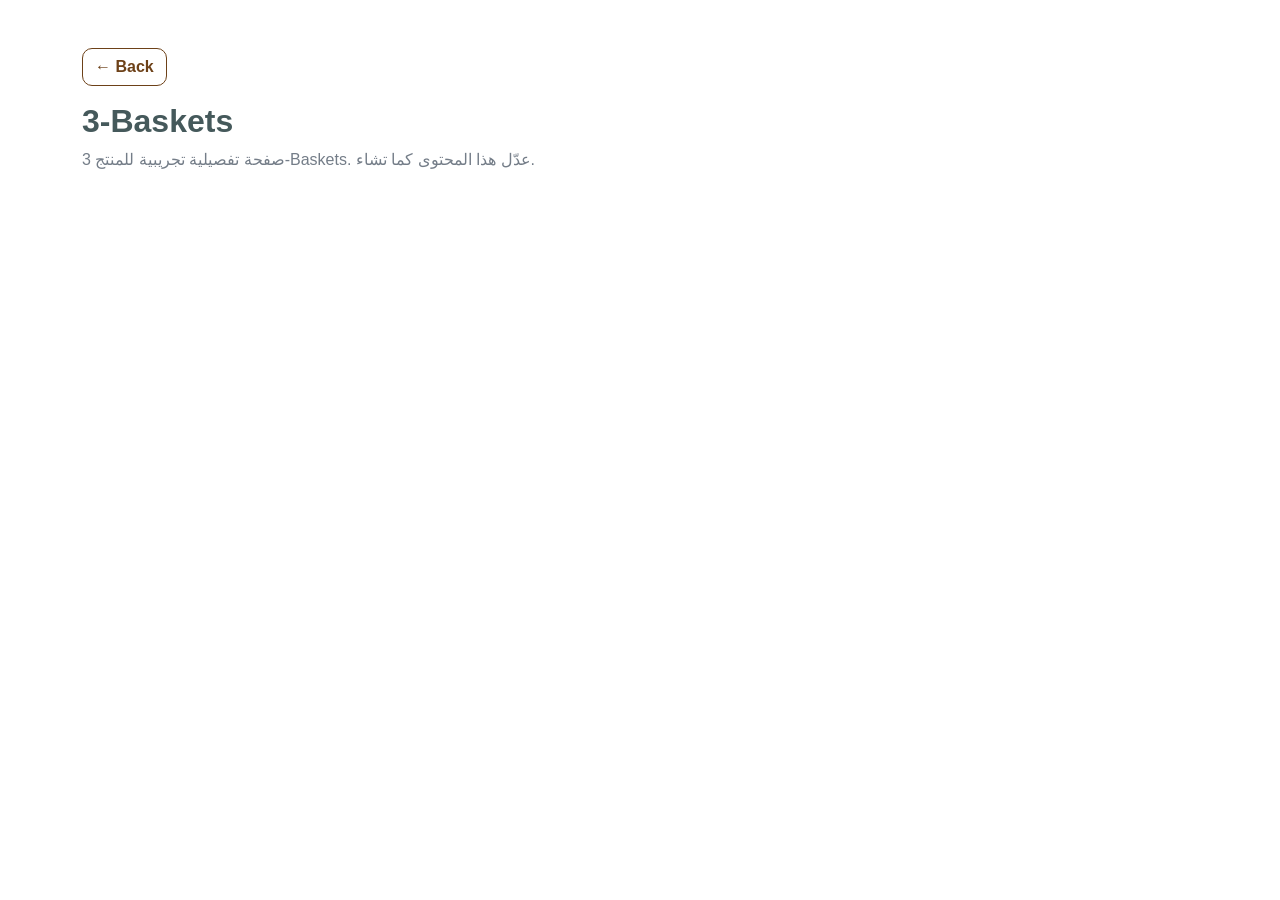
<file: 3-baskets.html>
<!DOCTYPE html>
<html lang="en">
<head>
  <meta charset="UTF-8">
  <title>3-Baskets - Details</title>
  <link href="css/bootstrap.min.css" rel="stylesheet">
  <link href="css/style.css" rel="stylesheet">
</head>
<body>
  <div class="container py-5">
    <a href="index.html" class="btn btn-outline-secondary mb-3">← Back</a>
    <h2>3-Baskets</h2>
    <p>صفحة تفصيلية تجريبية للمنتج 3-Baskets. عدّل هذا المحتوى كما تشاء.</p>
  </div>
</body>
</html>
</file>
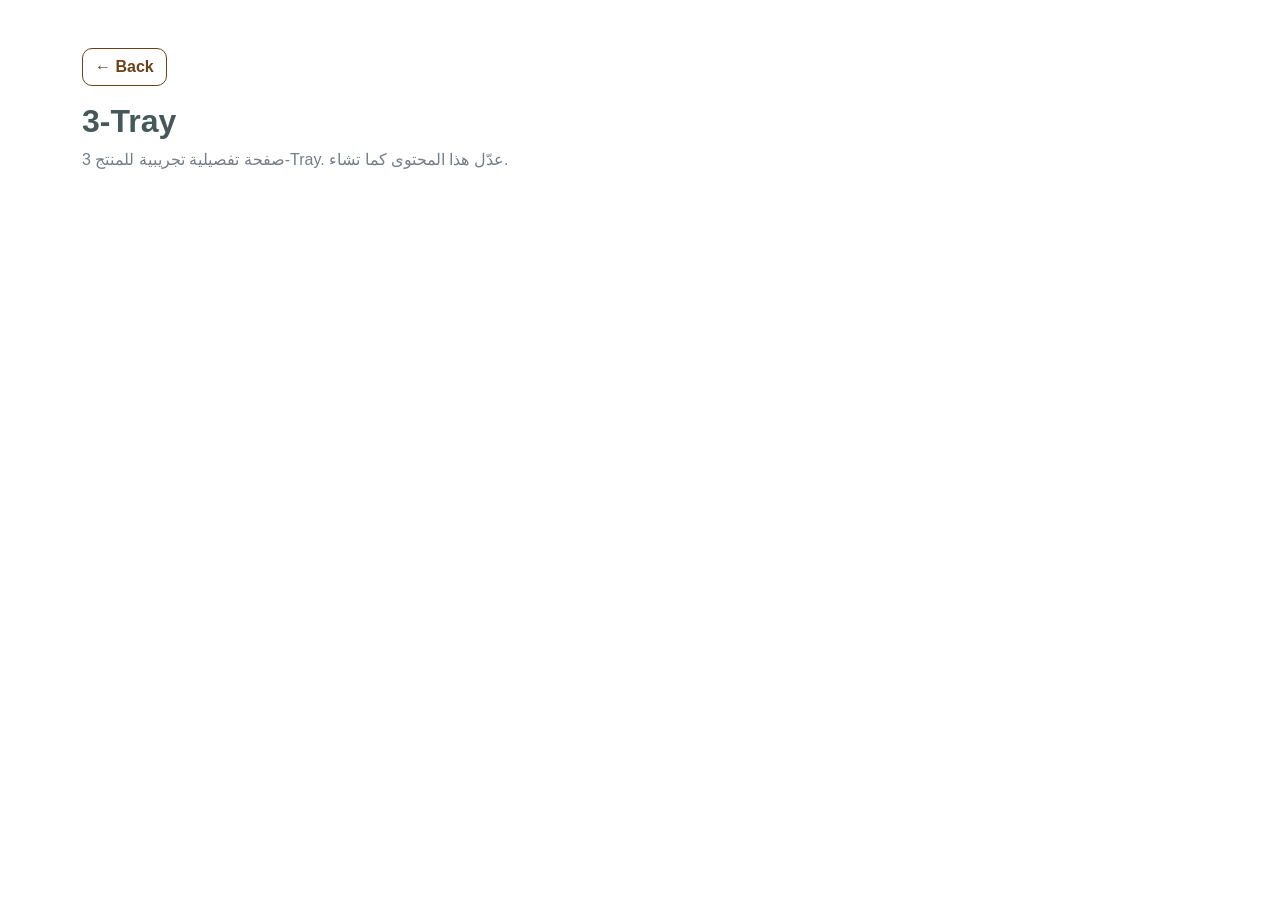
<file: 3-tray.html>
<!DOCTYPE html>
<html lang="en">
<head>
  <meta charset="UTF-8">
  <title>3-Tray - Details</title>
  <link href="css/bootstrap.min.css" rel="stylesheet">
  <link href="css/style.css" rel="stylesheet">
</head>
<body>
  <div class="container py-5">
    <a href="index.html" class="btn btn-outline-secondary mb-3">← Back</a>
    <h2>3-Tray</h2>
    <p>صفحة تفصيلية تجريبية للمنتج 3-Tray. عدّل هذا المحتوى كما تشاء.</p>
  </div>
</body>
</html>
</file>
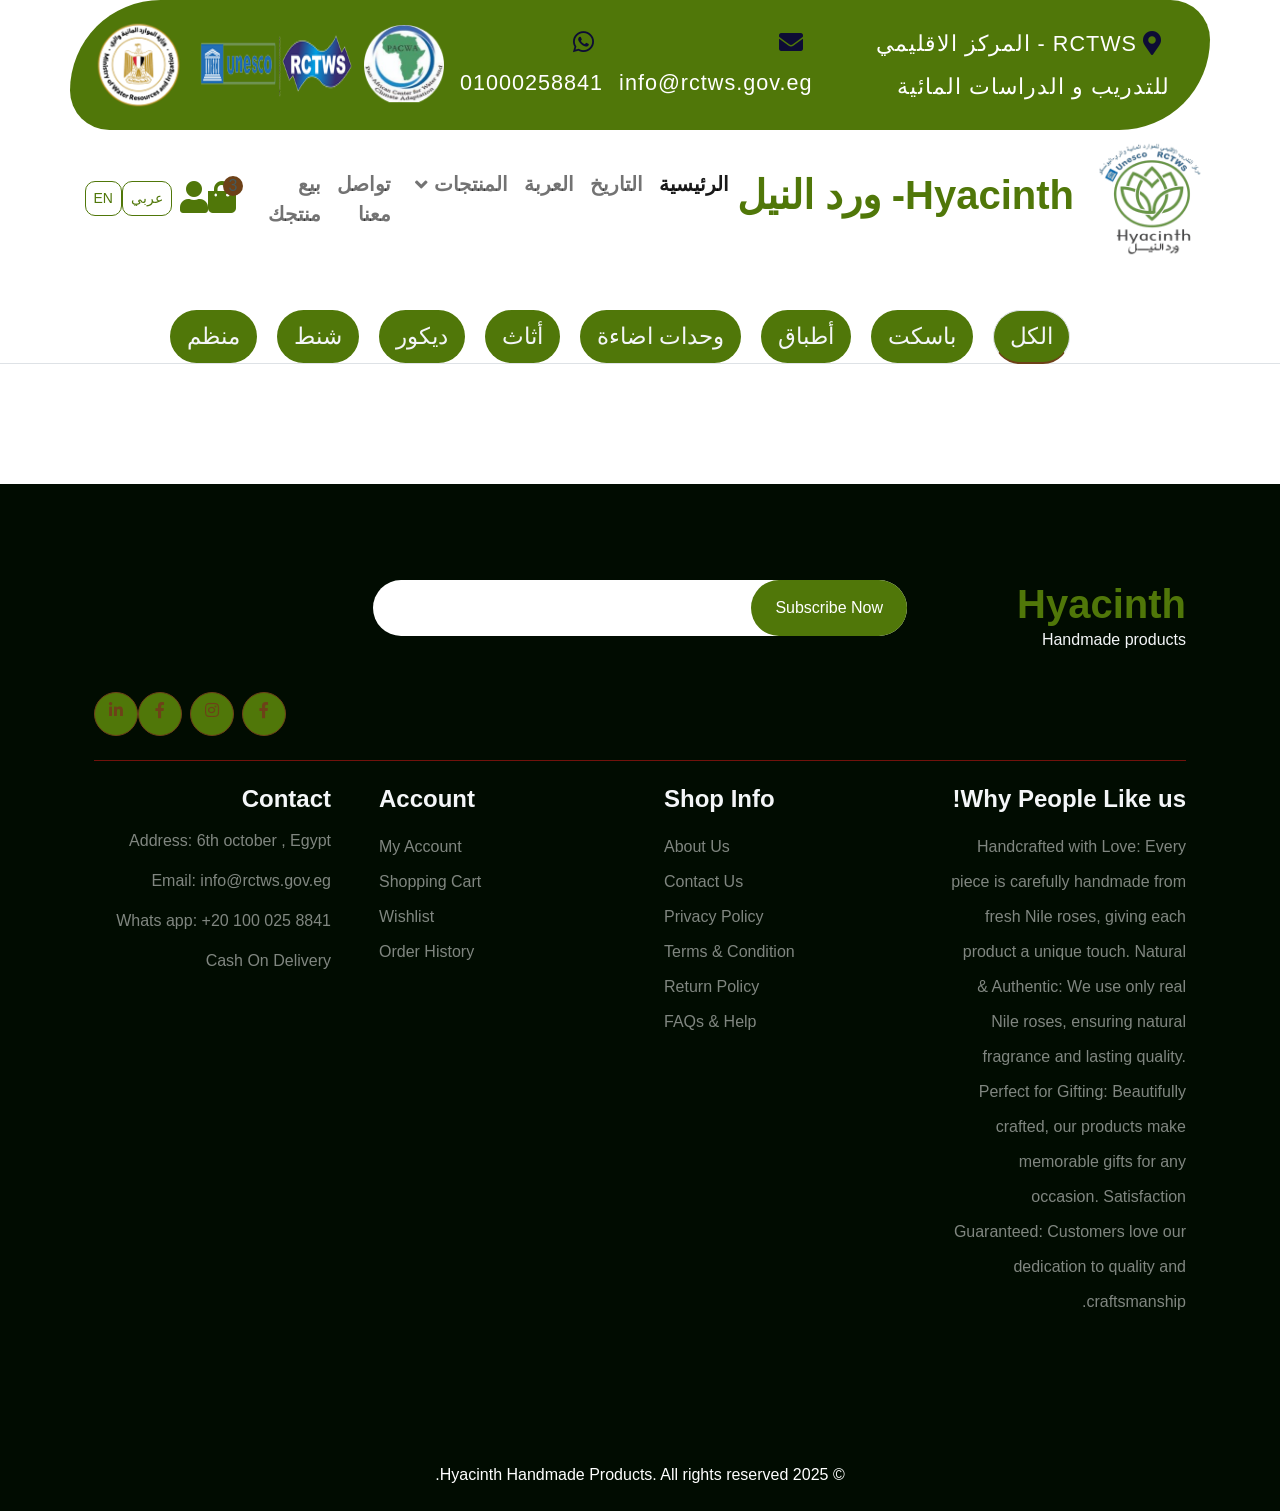
<file: all-products.html>
<!DOCTYPE html>
<html lang="en" dir="ltr">
<head>
<meta charset="UTF-8">
<title>All Products - Hyacinth</title>
<link href="https://cdn.jsdelivr.net/npm/bootstrap@5.3.0/dist/css/bootstrap.min.css" rel="stylesheet">
<link rel="icon" type="image/png" href="img/hya.jpeg">


<style>
  .product-card {
      border: 3px solid #83b17c;
      border-radius:20px;
      overflow: hidden;
      transition: transform 0.3s ease, box-shadow 0.3s ease;
      cursor: pointer;
    }
   .product-card:hover {
      transform: translateY(-5px);
      box-shadow: 0 10px 20px rgba(0,0,0,0.15);
    }
 .product-card img {
  width: 70%;       /* حجم الصورة */
  height: 150px;
  object-fit: cover;
  display: block;   /* مهم عشان margin:auto يشتغل */
  margin: 0 auto;   /* يصطف في النص */
}

.product-card-body { padding:10px; }
.product-title { font-weight:600; margin-bottom:10px; }
.product-price { color:#105703; font-size:1.2rem; font-weight:500; }
</style>

 <!-- Icon Font Stylesheet -->
        <link rel="stylesheet" href="https://use.fontawesome.com/releases/v5.15.4/css/all.css"/>
        <link href="https://cdn.jsdelivr.net/npm/bootstrap-icons@1.4.1/font/bootstrap-icons.css" rel="stylesheet">
        <link href="css/style.css" rel="stylesheet">
       <!-- Libraries Stylesheet -->
        <link href="lib/lightbox/css/lightbox.min.css" rel="stylesheet">
        <link href="lib/owlcarousel/assets/owl.carousel.min.css" rel="stylesheet">


        <!-- Customized Bootstrap Stylesheet -->
        <link href="css/bootstrap.min.css" rel="stylesheet">



</head>
<body>

  <!-- Top Navbar start -->
        <div class="container-fluid fixed-top">
            <div class="container topbar bg-primary d-none d-lg-block">
                <div class="d-flex justify-content-between">
                    <div class="top-info ps-2">
                        <small class="me-3"><i class="fas fa-map-marker-alt me-2 text-icon fa-lg"></i> 
                            <a href="https://www.facebook.com/rctws.org" target="_blank" class="text-white fs">RCTWS - المركز الاقليمي للتدريب و الدراسات المائية</a>
                        </small>
                        <small class="me-3"><i class="fas fa-envelope me-2   fa-lg text-icon"></i>
                            <a href="#" class="text-white fs">info@rctws.gov.eg</a>
                        </small>
                        <small class="me-3"><i class="fab fa-whatsapp me-2 text-icon fa-lg"></i>
                            <a href="#" class="text-white fs">01000258841</a>
                        </small>
                    </div>
                    <div class="top-link pe-2">
                       <img src="./img/paacwa-removebg-preview.png" width="80px">
                        <img src="./img/rc.png" width="180px" height="130px">

                       <img src="./img/logo4.png" width="90px">
 
                        
                    </div>
                </div>
            </div>
            <div class="container px-0">
                <nav class="navbar navbar-light bg-white navbar-expand-xl">


<a href="https://www.facebook.com/rctws.org" target="_blank">
  <img src="./img/hyac.png" style="height: 120px; width: 120px; cursor: pointer;">
</a>



                    <a href="https://www.facebook.com/rctws.org" target="_blank" class="navbar-brand"><h1 class="text-primary display-6">Hyacinth- ورد النيل</h1></a>
                    <button class="navbar-toggler py-2 px-3" type="button" data-bs-toggle="collapse" data-bs-target="#navbarCollapse">
                        <span class="fa fa-bars text-primary"></span>
                    </button>
                    <div class="collapse navbar-collapse bg-white" id="navbarCollapse">
                        <div class="navbar-nav mx-auto">
                            <a href="index.html" class="nav-item nav-link active fw-bold" data-ar="الرئيسية" data-en="Home">Home     </a>
                            <a href="history.html" class="nav-item nav-link  fw-bold" data-ar="التاريخ" data-en="History"> History</a>
                            <a href="cart.html" class="nav-item nav-link fw-bold" data-ar="العربة" data-en="Cart"></a>
                            <div class="nav-item dropdown">
                                <a href="#" class="nav-link dropdown-toggle fw-bold" data-bs-toggle="dropdown" data-ar="المنتجات "data-en="Products"></a>
                                <div class="dropdown-menu m-0 bg-secondary rounded-0">
                                    <a href="all-products.html" class="dropdown-item  fw-bold" data-ar="كل المنتجات" data-en="All products"> - </a>
                                    <a href="https://forms.gle/xGgBKrQKAGeYq6rEA" class="dropdown-item fw-bold" data-ar="بيع منتجك" data-en="Sell at Hyacinth"> </a></div>
                                </div> 
                                     <a href="contact.html" class="nav-item nav-link fw-bold" data-ar="تواصل معنا" data-en="Contact" ></a>
                                    <a href="https://forms.gle/xGgBKrQKAGeYq6rEA" class="nav-item nav-link fw-bold" data-ar=" بيع منتجك" data-en="Sell at Hyacinth"></a>

                            </div> 

      <div class="d-flex m-3 me-0">

                          <a href="cart.html" class="position-relative me-4 my-auto">
                                <i class="fa fa-shopping-bag fa-2x"></i>
                                <span class="position-absolute bg-secondary rounded-circle d-flex align-items-center justify-content-center text-dark px-1" style="top: -5px; left: 15px; height: 20px; min-width: 20px;">3</span>
                            </a>
                            <a href="https://forms.gle/xGgBKrQKAGeYq6rEA" class="my-auto">
                                <i class="fas fa-user fa-2x"></i>
                            </a>

                            
        <button onclick="setLanguage('ar')" class="btn btn-sm btn-outline-primary me-2">عربي</button>
<button onclick="setLanguage('en')" class="btn btn-sm btn-outline-primary">EN</button>  
                        </div>





                        </div>
                        
                  
                    </div>
                </nav>
            </div>
        </div>
        <!-- top Navbar End -->
<div style="height:220px;"></div> <!-- Spacer -->


<div style="height:90px;"></div>
<ul class="nav nav-tabs mb-4 justify-content-center" id="productTabs">
  <li class="nav-item"><button class="nav-link active bg-primary text-light" data-category="All">الكل</button></li>
  <li class="nav-item"><button class="nav-link bg-primary text-light" data-category="باسكت">باسكت</button></li>
  <li class="nav-item"><button class="nav-link bg-primary text-light" data-category="أطباق"> أطباق</button></li>
    <li class="nav-item"><button class="nav-link bg-primary text-light" data-category="وحدات اضاءة">وحدات اضاءة</button></li>
  <li class="nav-item"><button class="nav-link bg-primary text-light" data-category="أثاث"> أثاث </button></li>
  <li class="nav-item"><button class="nav-link bg-primary text-light" data-category="ديكور"> ديكور </button></li>
  <li class="nav-item"><button class="nav-link bg-primary text-light" data-category="شنط"> شنط </button></li>
  <li class="nav-item"><button class="nav-link bg-primary text-light" data-category="منظم"> منظم </button></li>
</ul>

<div class="container py-4">
  <div class="row" id="productsGrid"></div>
</div>


  <!-- Footer Start -->
        <div class="container-fluid bg-dark text-white-50 footer pt-5 mt-5">
            <div class="container py-5">
                <div class="pb-4 mb-4" style="border-bottom: 1px solid rgba(226, 24, 24, 0.5) ;">
                    <div class="row g-4">
                        <div class="col-lg-3">
                            <a href="#">
                                <h1 class="text-primary mb-0">Hyacinth</h1>
                                <p class="text-light mb-0">Handmade products</p>
                            </a>
                        </div>
                        <div class="col-lg-6">
                            <div class="position-relative mx-auto">
                                <input class="form-control border-0 w-100 py-3 px-4 rounded-pill" type="number" placeholder="Your Email">
                                <button type="submit" class="btn btn-primary border-0 border-secondary py-3 px-4 position-absolute rounded-pill text-white" style="top: 0; right: 0;">Subscribe Now</button>
                            </div>
                        </div>
                       <div class="d-flex justify-content-end pt-3">
                                 <a class="btn bg-primary btn-outline-secondary me-2 btn-md-square rounded-circle" href="https://www.facebook.com/profile.php?id=61572803608037"><i class="fab fa-facebook-f"></i></a>

                                <a class="btn bg-primary btn-outline-secondary me-2 btn-md-square rounded-circle" href="https://www.instagram.com/regional_trainingcenter?fbclid=IwY2xjawO_u8lleHRuA2FlbQIxMABicmlkETFCOFN6UWk1bWhQUmtodGVxc3J0YwZhcHBfaWQQMjIyMDM5MTc4ODIwMDg5MgABHubh2DN4yfxguJNljyhncz_wlaywmuAhNGKgFguYbPrltJeh7nC6CsIz_d_c_aem_ebj-E-huuBiDg3Vx98Fncg"><i class="fab fa-instagram"></i></a>
                                <a class="btn bg-primary btn-outline-secondary me-2 btn-md-square rounded-circle" href="https://www.facebook.com/profile.php?id=61572803608037"><i class="fab fa-facebook-f"></i></a>
                                <a class="btn bg-primary btn-outline-secondary btn-md-square rounded-circle" href="https://www.linkedin.com/company/106044133/admin/dashboard/"><i class="fab fa-linkedin-in"></i></a>
                            </div>
                    </div>
                </div>
                <div class="row g-5">
                    <div class="col-lg-3 col-md-6">
                        <div class="footer-item">
                            <h4 class="text-light mb-3">Why People Like us!</h4>
                            <p class="mb-4">Handcrafted with Love: Every piece is carefully handmade from fresh Nile roses, giving each product a unique touch.
Natural & Authentic: We use only real Nile roses, ensuring natural fragrance and lasting quality.
Perfect for Gifting: Beautifully crafted, our products make memorable gifts for any occasion.
Satisfaction Guaranteed: Customers love our dedication to quality and craftsmanship.</p>
                        </div>
                    </div>
                    <div class="col-lg-3 col-md-6">
                        <div class="d-flex flex-column text-start footer-item">
                            <h4 class="text-light mb-3">Shop Info</h4>
                            <a class="btn-link" href="">About Us</a>
                            <a class="btn-link" href="contact.html">Contact Us</a>
                            <a class="btn-link" href="">Privacy Policy</a>
                            <a class="btn-link" href="">Terms & Condition</a>
                            <a class="btn-link" href="">Return Policy</a>
                            <a class="btn-link" href="">FAQs & Help</a>
                        </div>
                    </div>
                    <div class="col-lg-3 col-md-6">
                        <div class="d-flex flex-column text-start footer-item">
                            <h4 class="text-light mb-3">Account</h4>
                            <a class="btn-link" href="cart.html">My Account</a>
                            <a class="btn-link" href="cart.html">Shopping Cart</a>
                            <a class="btn-link" href="cart.html">Wishlist</a>
                            <a class="btn-link" href="cart.html">Order History</a>
                        </div>
                    </div>
                    <div class="col-lg-3 col-md-6">
                        <div class="footer-item">
                            <h4 class="text-light mb-3">Contact</h4>
                            <p>Address: 6th october , Egypt</p>
                            <p>Email: info@rctws.gov.eg</p>
                            <p>Whats app: +20 100 025 8841</p>
                            <p>Cash On Delivery</p>
                        </div>
                    </div>
                </div>
            </div>
            <div class="container-fluid bg-dark text-white mt-5 py-4 text-center">
  &copy; 2025 Hyacinth Handmade Products. All rights reserved.
</div>
        </div>
        <!-- Footer End -->

<script src="https://cdn.jsdelivr.net/npm/bootstrap@5.3.0/dist/js/bootstrap.bundle.min.js"></script>

<script>
const sheetURL = "https://docs.google.com/spreadsheets/d/e/2PACX-1vTLA-G9iiewsgnvTuuF7yuyj5DJ9Z6ovVxu6i2h3Se5U-w75zgrZIiinLpT5FRUPk80SSUBqM7drwAR/pub?output=tsv";

let allProducts = [];

async function loadProducts() {
  const res = await fetch(sheetURL);
  const text = await res.text();
  const rows = text.trim().split("\n");
  const headers = rows[0].split("\t");

  allProducts = rows.slice(1).map(row => {
    const cols = row.split("\t");
    let p = {};
    headers.forEach((h, i) => p[h] = cols[i] || "");
    p.spec = p.specification;

    return p;
  }).filter(p => p.name && p.image);

  displayProducts("All");
}

function displayProducts(category) {
  const grid = document.getElementById("productsGrid");
  grid.innerHTML = "";

  allProducts.forEach(product => {
    if (category !== "All" && product.category !== category) return;

    const col = document.createElement("div");
    col.className = "col-md-4 mb-4";

    col.innerHTML = `
      <div class="product-card"
        onclick="openProduct(
          '${encodeURIComponent(product.image)}',
          '${encodeURIComponent(product.name)}',
          '${encodeURIComponent(product.code)}',
          '${encodeURIComponent(product.price)}',
          '${encodeURIComponent(product.spec)}'
        )">

        <img src="${product.image}" alt="${product.name}">
        <div class="product-card-body">
          <div class="product-title">${product.name}</div>
          <div class="product-price">${product.price} EGP</div>
        </div>
      </div>
    `;

    grid.appendChild(col);
  });
}

function openProduct(img, name, code, price, spec) {
  window.location.href =
    `products.html?img=${img}&name=${name}&code=${code}&price=${price}&spec=${spec}`;
}

// Tabs
document.querySelectorAll("#productTabs button").forEach(btn => {
  btn.addEventListener("click", () => {
    document.querySelectorAll("#productTabs button").forEach(b => b.classList.remove("active"));
    btn.classList.add("active");
    displayProducts(btn.dataset.category);
  });
});

loadProducts();
</script>

<script>
  function setLanguage(lang) {
    localStorage.setItem('lang', lang); // تخزين اختيار اللغة
    document.querySelectorAll('[data-ar]').forEach(el => {
        el.textContent = (lang === 'ar') ? el.getAttribute('data-ar') : el.getAttribute('data-en');
    });
    document.documentElement.dir = (lang === 'ar') ? 'rtl' : 'ltr';
}

// عند تحميل الصفحة، طبق اللغة المخزنة
document.addEventListener('DOMContentLoaded', () => {
    const lang = localStorage.getItem('lang') || 'en';
    setLanguage(lang);
});

</script>
</body>
</html>
</file>
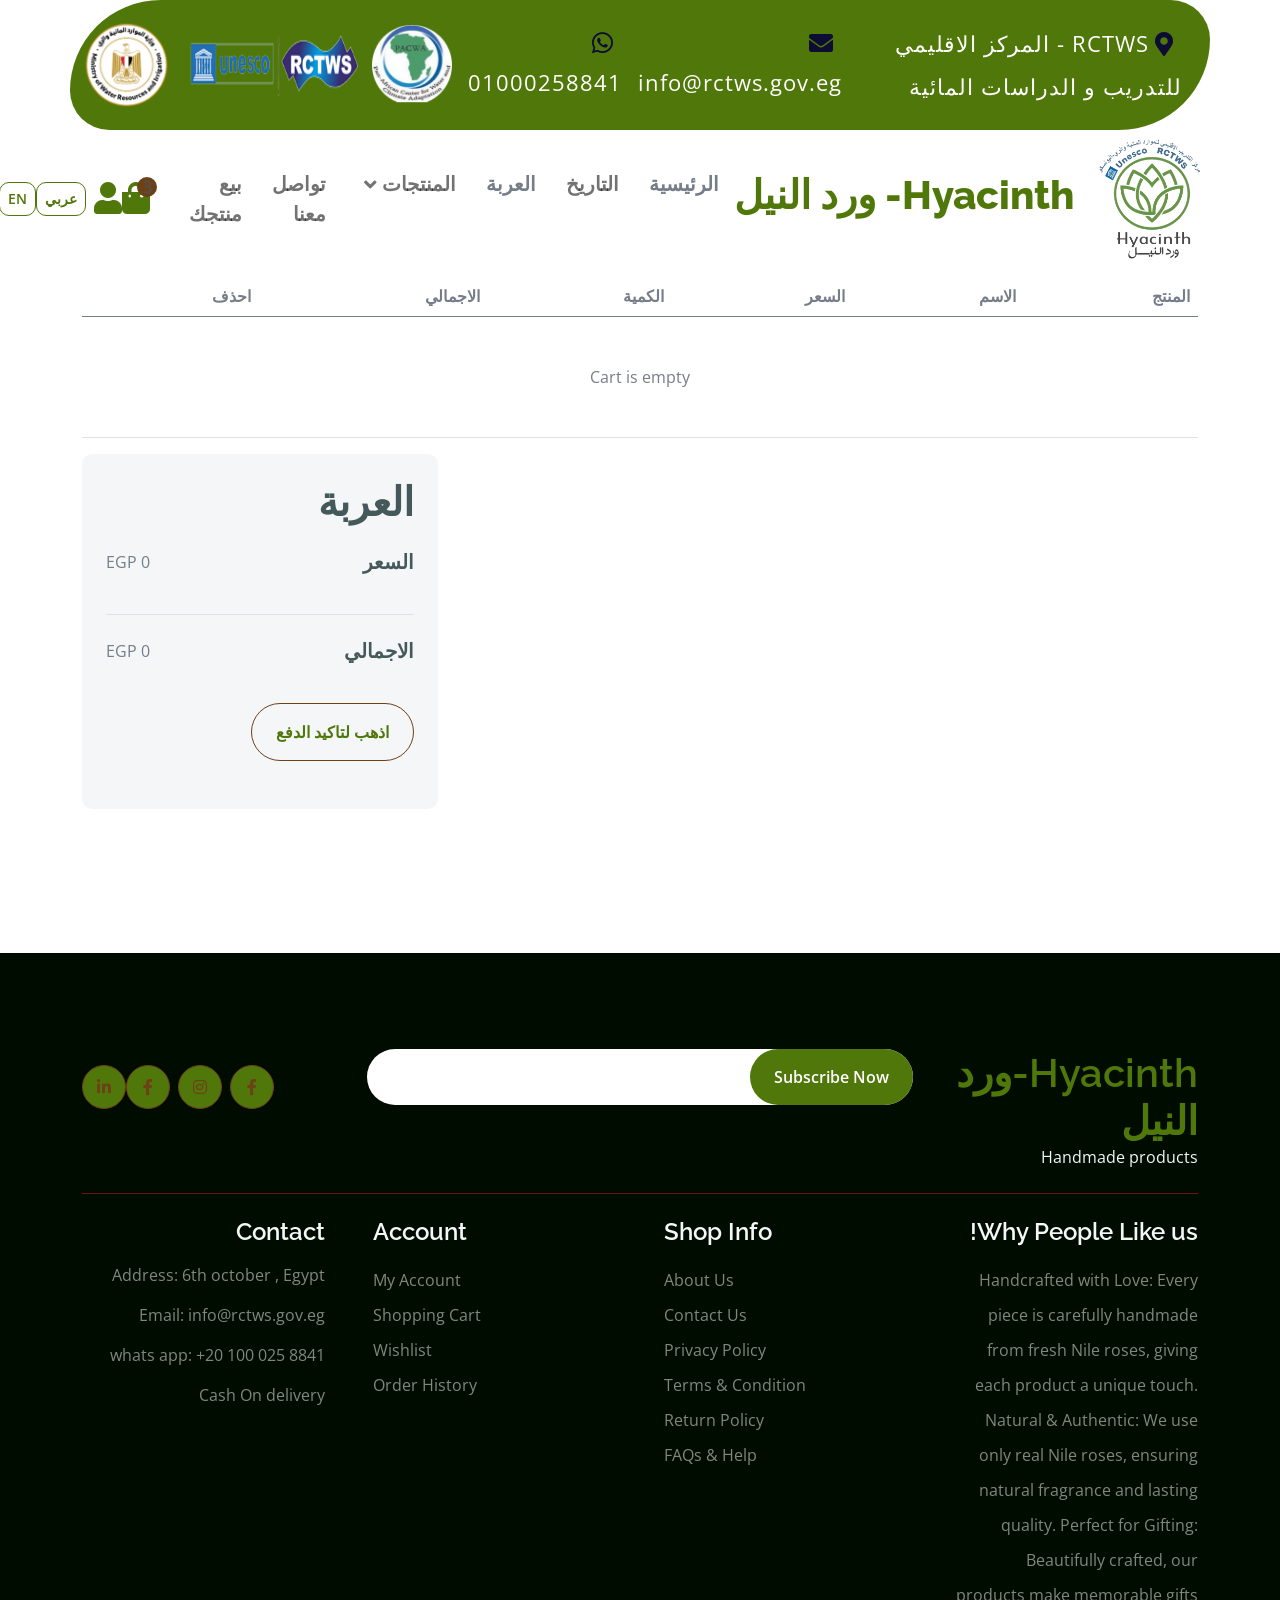
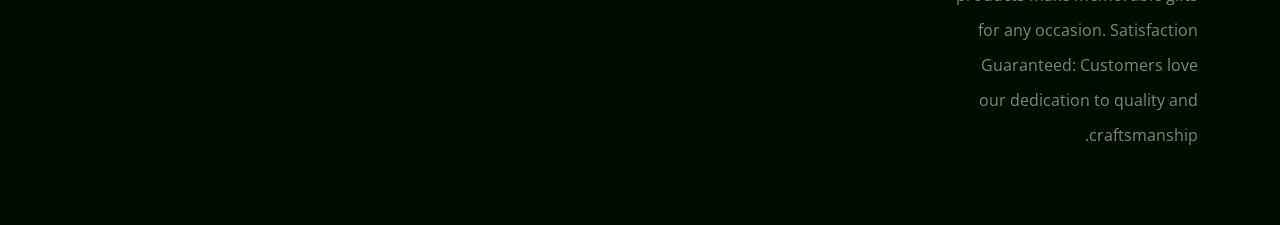
<file: cart.html>
<!DOCTYPE html>
<html lang="en" dir="ltr">
<head>
<meta charset="utf-8">
<title>Hyacinth | Cart</title>
<meta content="width=device-width, initial-scale=1.0" name="viewport">

<link rel="preconnect" href="https://fonts.googleapis.com">
<link rel="preconnect" href="https://fonts.gstatic.com" crossorigin>
<link href="https://fonts.googleapis.com/css2?family=Open+Sans:wght@400;600&family=Raleway:wght@600;800&display=swap" rel="stylesheet">

<link rel="stylesheet" href="https://use.fontawesome.com/releases/v5.15.4/css/all.css"/>
<link href="https://cdn.jsdelivr.net/npm/bootstrap-icons@1.4.1/font/bootstrap-icons.css" rel="stylesheet">

<link href="css/bootstrap.min.css" rel="stylesheet">
<link href="css/style.css" rel="stylesheet">
<link rel="icon" type="image/png" href="img/hya.jpeg">

<style>
/* تعويض ارتفاع الـ navbar حتى لا يغطي الكارت */
body 
{
    padding-top: 180px; /*  الرقم حسب ارتفاع navbar الفعلي */
}
</style>

</head>

<body>
   <!-- Top Navbar start -->
        <div class="container-fluid fixed-top">
            <div class="container topbar bg-primary d-none d-lg-block">
                <div class="d-flex justify-content-between">
                    <div class="top-info ps-2">
                        <small class="me-3"><i class="fas fa-map-marker-alt me-2 text-icon fa-lg"></i> 
                            <a href="https://www.facebook.com/rctws.org" target="_blank" class="text-white fs">RCTWS - المركز الاقليمي للتدريب و الدراسات المائية</a>
                        </small>
                        <small class="me-3"><i class="fas fa-envelope me-2   fa-lg text-icon"></i>
                            <a href="#" class="text-white fs">info@rctws.gov.eg</a>
                        </small>
                        <small class="me-3"><i class="fab fa-whatsapp me-2 text-icon fa-lg"></i>
                            <a href="#" class="text-white fs">01000258841</a>
                        </small>
                    </div>
                    <div class="top-link pe-2">
                       <img src="./img/paacwa-removebg-preview.png" width="80px">
                        <img src="./img/rc.png" width="200px" height="130px">

                       <img src="./img/logo4.png" width="90px">
 
                        
                    </div>
                </div>
            </div>
            <div class="container px-0">
                <nav class="navbar navbar-light bg-white navbar-expand-xl">


<a href="https://www.facebook.com/rctws.org" target="_blank">
  <img src="./img/hyac.png" style="height: 130px; width: 120px; cursor: pointer;">
</a>



                    <a href="https://www.facebook.com/rctws.org" target="_blank" class="navbar-brand"><h1 class="text-primary display-6">Hyacinth- ورد النيل</h1></a>
                    <button class="navbar-toggler py-2 px-3" type="button" data-bs-toggle="collapse" data-bs-target="#navbarCollapse">
                        <span class="fa fa-bars text-primary"></span>
                    </button>
                    <div class="collapse navbar-collapse bg-white" id="navbarCollapse">
                        <div class="navbar-nav mx-auto">
                            <a href="index.html" class="nav-item nav-link active fw-bold" data-ar="الرئيسية" data-en="Home">Home     </a>
                            <a href="history.html" class="nav-item nav-link  fw-bold" data-ar="التاريخ" data-en="History"> History</a>
                            <a href="cart.html" class="nav-item nav-link fw-bold active" data-ar="العربة" data-en="Cart"></a>
                            <div class="nav-item dropdown">
                                <a href="#" class="nav-link dropdown-toggle fw-bold" data-bs-toggle="dropdown" data-ar="المنتجات "data-en="Products"></a>
                                <div class="dropdown-menu m-0 bg-secondary rounded-0">
                                    <a href="all-products.html" class="dropdown-item  fw-bold" data-ar="كل المنتجات" data-en="All products"> - </a>
                                    <a href="https://forms.gle/xGgBKrQKAGeYq6rEA" class="dropdown-item fw-bold" data-ar="بيع منتجك" data-en="Sell at Hyacinth"> </a></div>
                                </div> 
                                     <a href="contact.html" class="nav-item nav-link fw-bold" data-ar="تواصل معنا" data-en="Contact" ></a>
                                    <a href="https://forms.gle/xGgBKrQKAGeYq6rEA" class="nav-item nav-link fw-bold" data-ar=" بيع منتجك" data-en="Sell at Hyacinth"></a>

                            </div> 


     <div class="d-flex m-3 me-0">

                          <a href="cart.html" class="position-relative me-4 my-auto">
                                <i class="fa fa-shopping-bag fa-2x"></i>
                                <span class="position-absolute bg-secondary rounded-circle d-flex align-items-center justify-content-center text-dark px-1" style="top: -5px; left: 15px; height: 20px; min-width: 20px;">3</span>
                            </a>
                            <a href="https://forms.gle/xGgBKrQKAGeYq6rEA" class="my-auto">
                                <i class="fas fa-user fa-2x"></i>
                            </a>

                            
        <button onclick="setLanguage('ar')" class="btn btn-sm btn-outline-primary me-2">عربي</button>
<button onclick="setLanguage('en')" class="btn btn-sm btn-outline-primary">EN</button>  
                        </div>




                        </div>
                        
                   
                    </div>
                </nav>
            </div>
        </div>
        <!-- top Navbar End -->

<!-- Cart Table -->
<div class="container-fluid py-5">
<div class="container py-5">
<div class="table-responsive">
<table class="table">
<thead>
<tr>
<th data-ar="المنتج" data-en="Product"></th>
<th data-ar="الاسم" data-en="Name"></th>
<th data-ar="السعر" data-en="Price"></th>
<th data-ar="الكمية" data-en="Quantity"></th>
<th data-ar="الاجمالي" data-en="Total"></th>
<th data-ar="احذف" data-en="Remove"></th>
</tr>
</thead>
<tbody id="cartBody"></tbody>
</table>
</div>

<div class="row g-4 justify-content-end">
<div class="col-sm-8 col-md-7 col-lg-6 col-xl-4">
<div class="bg-light rounded">
<div class="p-4">

<h1 class="display-6 mb-4" data-ar="العربة" data-en="Cart"> <span class="fw-normal" data-ar="الاجمالي" data-en="Total"> </span></h1>
<div class="d-flex justify-content-between mb-4">
<h5 data-ar="السعر" data-en="Subtotal">:</h5>
<p id="cartSubtotal">EGP 0 </p>
</div>
<div class="py-4 border-top d-flex justify-content-between">
<h5 data-ar="الاجمالي " data-en="Total"></h5>
<p id="cartTotal">EGP 0</p>
</div>

<button 
  class="btn border-secondary rounded-pill px-4 py-3 text-primary text-uppercase mb-4"
  onclick="openCheckout()" data-ar="اذهب لتاكيد الدفع" data-en="Proceed Checkout">
</button>

</div>
</div>
</div>
</div>

</div>
</div>

<!-- Checkout Modal -->
<div class="modal fade" id="checkoutModal" tabindex="-1">
  <div class="modal-dialog">
    <div class="modal-content">

      <div class="modal-header">
        <h5 class="modal-title">Checkout</h5>
        <button type="button" class="btn-close" data-bs-dismiss="modal"></button>
      </div>

      <div class="modal-body">
        <div class="mb-3">
          <label class="form-label">الاسم</label>
          <input type="text" id="customerName" class="form-control" required>
        </div>

        <div class="mb-3">
          <label class="form-label">المحافظة</label>
          <input type="text" id="customerGov" class="form-control" required>
        </div>

        <div class="mb-3">
          <label class="form-label">رقم الموبايل</label>
          <input type="tel" id="customerPhone" class="form-control" required>
        </div>

        <div class="mb-3">
          <label class="form-label">السعر الإجمالي</label>
          <input type="text" id="checkoutTotal" class="form-control" readonly>
        </div>
      </div>

      <div class="modal-footer">
        <button class="btn btn-secondary" data-bs-dismiss="modal">Cancel</button>
        <button class="btn btn-primary" onclick="submitCheckout()">OK</button>
      </div>

    </div>
  </div>
</div>


     <!-- Footer Start -->
        <div class="container-fluid bg-dark text-white-50 footer pt-5 mt-5">
            <div class="container py-5">
                <div class="pb-4 mb-4" style="border-bottom: 1px solid rgba(226, 24, 24, 0.5) ;">
                    <div class="row g-4">
                        <div class="col-lg-3">
                            <a href="#">
                                <h1 class="text-primary mb-0">Hyacinth-ورد النيل</h1>
                                <p class="text-light mb-0">Handmade products</p>
                            </a>
                        </div>
                        <div class="col-lg-6">
                            <div class="position-relative mx-auto">
                                <input class="form-control border-0 w-100 py-3 px-4 rounded-pill" type="number" placeholder="Your Email">
                                <button type="submit" class="btn btn-primary border-0 border-secondary py-3 px-4 position-absolute rounded-pill text-white" style="top: 0; right: 0;">Subscribe Now</button>
                            </div>
                        </div>
                        <div class="col-lg-3">
                            <div class="d-flex justify-content-end pt-3">
                                 <a class="btn bg-primary btn-outline-secondary me-2 btn-md-square rounded-circle" href="https://www.facebook.com/profile.php?id=61572803608037"><i class="fab fa-facebook-f"></i></a>

                                <a class="btn bg-primary btn-outline-secondary me-2 btn-md-square rounded-circle" href="https://www.instagram.com/regional_trainingcenter?fbclid=IwY2xjawO_u8lleHRuA2FlbQIxMABicmlkETFCOFN6UWk1bWhQUmtodGVxc3J0YwZhcHBfaWQQMjIyMDM5MTc4ODIwMDg5MgABHubh2DN4yfxguJNljyhncz_wlaywmuAhNGKgFguYbPrltJeh7nC6CsIz_d_c_aem_ebj-E-huuBiDg3Vx98Fncg"><i class="fab fa-instagram"></i></a>
                                <a class="btn bg-primary btn-outline-secondary me-2 btn-md-square rounded-circle" href="https://www.facebook.com/profile.php?id=61572803608037"><i class="fab fa-facebook-f"></i></a>
                                <a class="btn bg-primary btn-outline-secondary btn-md-square rounded-circle" href="https://www.linkedin.com/company/106044133/admin/dashboard/"><i class="fab fa-linkedin-in"></i></a>
                            </div>
                        </div>
                    </div>
                </div>
                <div class="row g-5">
                    <div class="col-lg-3 col-md-6">
                        <div class="footer-item">
                            <h4 class="text-light mb-3">Why People Like us!</h4>
                            <p class="mb-4">Handcrafted with Love: Every piece is carefully handmade from fresh Nile roses, giving each product a unique touch.
Natural & Authentic: We use only real Nile roses, ensuring natural fragrance and lasting quality.
Perfect for Gifting: Beautifully crafted, our products make memorable gifts for any occasion.
Satisfaction Guaranteed: Customers love our dedication to quality and craftsmanship.</p>
                        </div>
                    </div>
                    <div class="col-lg-3 col-md-6">
                        <div class="d-flex flex-column text-start footer-item">
                            <h4 class="text-light mb-3">Shop Info</h4>
                            <a class="btn-link" href="">About Us</a>
                            <a class="btn-link" href="contact.html">Contact Us</a>
                            <a class="btn-link" href="">Privacy Policy</a>
                            <a class="btn-link" href="">Terms & Condition</a>
                            <a class="btn-link" href="">Return Policy</a>
                            <a class="btn-link" href="">FAQs & Help</a>
                        </div>
                    </div>
                    <div class="col-lg-3 col-md-6">
                        <div class="d-flex flex-column text-start footer-item">
                            <h4 class="text-light mb-3">Account</h4>
                            <a class="btn-link" href="cart.html">My Account</a>
                            <a class="btn-link" href="cart.html">Shopping Cart</a>
                            <a class="btn-link" href="cart.html">Wishlist</a>
                            <a class="btn-link" href="cart.html">Order History</a>
                        </div>
                    </div>
                    <div class="col-lg-3 col-md-6">
                        <div class="footer-item">
                            <h4 class="text-light mb-3">Contact</h4>
                            <p>Address: 6th october , Egypt</p>
                            <p>Email: info@rctws.gov.eg</p>
                            <p>whats app: +20 100 025 8841</p>
                                                        <p>Cash On delivery</p>

                        </div>
                    </div>
                </div>
            </div>
        </div>
        <!-- Footer End -->
<!-- Scripts -->
<script src="https://cdn.jsdelivr.net/npm/bootstrap@5.3.0/dist/js/bootstrap.bundle.min.js"></script>

<script>
const cart = JSON.parse(localStorage.getItem("hyacinth_cart") || "[]");
const cartBody = document.getElementById("cartBody");
const subtotalEl = document.getElementById("cartSubtotal");
const totalEl = document.getElementById("cartTotal");

function renderCart() {
  cartBody.innerHTML = "";
  let subtotal = 0;

  if (cart.length === 0) {
    cartBody.innerHTML = `<tr><td colspan="6" class="text-center py-5">Cart is empty</td></tr>`;
    subtotalEl.textContent = "EGP 0";
    totalEl.textContent = "EGP 0";
    return;
  }

  cart.forEach((item, index) => {
    const itemTotal = item.price * item.quantity;
    subtotal += itemTotal;

    cartBody.innerHTML += `
    <tr>
      <td><img src="${item.image}" style="width:80px;height:80px" class="rounded-circle"></td>
      <td class="pt-4">${item.name}</td>
      <td class="pt-4">EGP ${item.price}</td>
      <td>
        <div class="input-group quantity mt-3" style="width:100px;">
          <button class="btn btn-sm btn-minus rounded-circle bg-light border" onclick="updateQty(${index}, -1)">
            <i class="fa fa-minus"></i>
          </button>
          <input type="text" class="form-control form-control-sm text-center border-0" value="${item.quantity}" readonly>
          <button class="btn btn-sm btn-plus rounded-circle bg-light border" onclick="updateQty(${index}, 1)">
            <i class="fa fa-plus"></i>
          </button>
        </div>
      </td>
      <td class="pt-4">EGP ${itemTotal}</td>
      <td>
        <button class="btn btn-md rounded-circle bg-light border mt-3" onclick="removeItem(${index})">
          <i class="fa fa-times text-danger"></i>
        </button>
      </td>
    </tr>`;
  });

  subtotalEl.textContent = "EGP " + subtotal;
  totalEl.textContent = "EGP " + subtotal;
}

function updateQty(index, change) {
  cart[index].quantity += change;
  if (cart[index].quantity < 1) cart[index].quantity = 1;
  localStorage.setItem("hyacinth_cart", JSON.stringify(cart));
  renderCart();
}

function removeItem(index) {
  cart.splice(index, 1);
  localStorage.setItem("hyacinth_cart", JSON.stringify(cart));
  renderCart();
}

function openCheckout() {
  const subtotal = subtotalEl.innerText.replace("EGP", "").trim();
  document.getElementById("checkoutTotal").value = subtotal;
  new bootstrap.Modal(document.getElementById("checkoutModal")).show();
}

function submitCheckout() {
  const data = {
    name: customerName.value.trim(),
    gov: customerGov.value.trim(),
    phone: customerPhone.value.trim(),
    total: checkoutTotal.value.trim()
  };

  if (!data.name || !data.gov || !data.phone) {
    alert("من فضلك اكملي كل البيانات");
    return;
  }

  fetch("https://script.google.com/macros/s/AKfycbygCMHM0XvyvzDHzNm-saicSg63GuTksrPgnJURmaEuxKjNUcqZM2FWZ2RlCT-403fj/exec", {
    method: "POST",
    body: JSON.stringify(data)
  })
  .then(() => {
    alert("تم إرسال الطلب بنجاح");
    bootstrap.Modal.getInstance(document.getElementById("checkoutModal")).hide();
    localStorage.removeItem("hyacinth_cart");
    location.reload();
  })
  .catch(() => alert("حدث خطأ، حاول مرة اخرى"));
}

renderCart();
</script>



<script>
  function setLanguage(lang) {
    localStorage.setItem('lang', lang); // تخزين اختيار اللغة
    document.querySelectorAll('[data-ar]').forEach(el => {
        el.textContent = (lang === 'ar') ? el.getAttribute('data-ar') : el.getAttribute('data-en');
    });
    document.documentElement.dir = (lang === 'ar') ? 'rtl' : 'ltr';
}

// عند تحميل الصفحة، طبق اللغة المخزنة
document.addEventListener('DOMContentLoaded', () => {
    const lang = localStorage.getItem('lang') || 'en';
    setLanguage(lang);
});

</script>
</body>
</html>
</file>
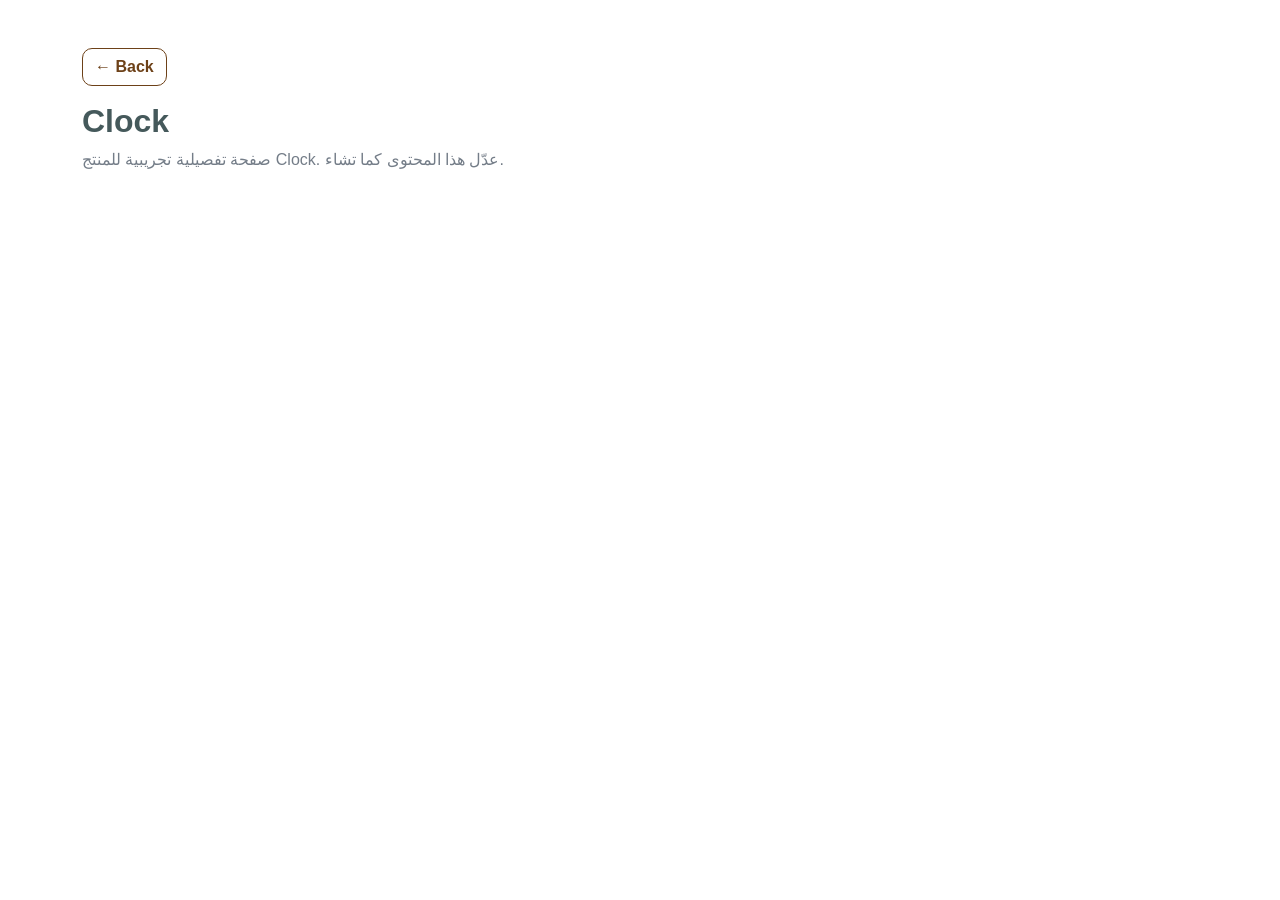
<file: clock.html>
<!DOCTYPE html>
<html lang="en">
<head>
  <meta charset="UTF-8">
  <title>Clock - Details</title>
  <link href="css/bootstrap.min.css" rel="stylesheet">
  <link href="css/style.css" rel="stylesheet">
</head>
<body>
  <div class="container py-5">
    <a href="index.html" class="btn btn-outline-secondary mb-3">← Back</a>
    <h2>Clock</h2>
    <p>صفحة تفصيلية تجريبية للمنتج Clock. عدّل هذا المحتوى كما تشاء.</p>
  </div>
</body>
</html>
</file>
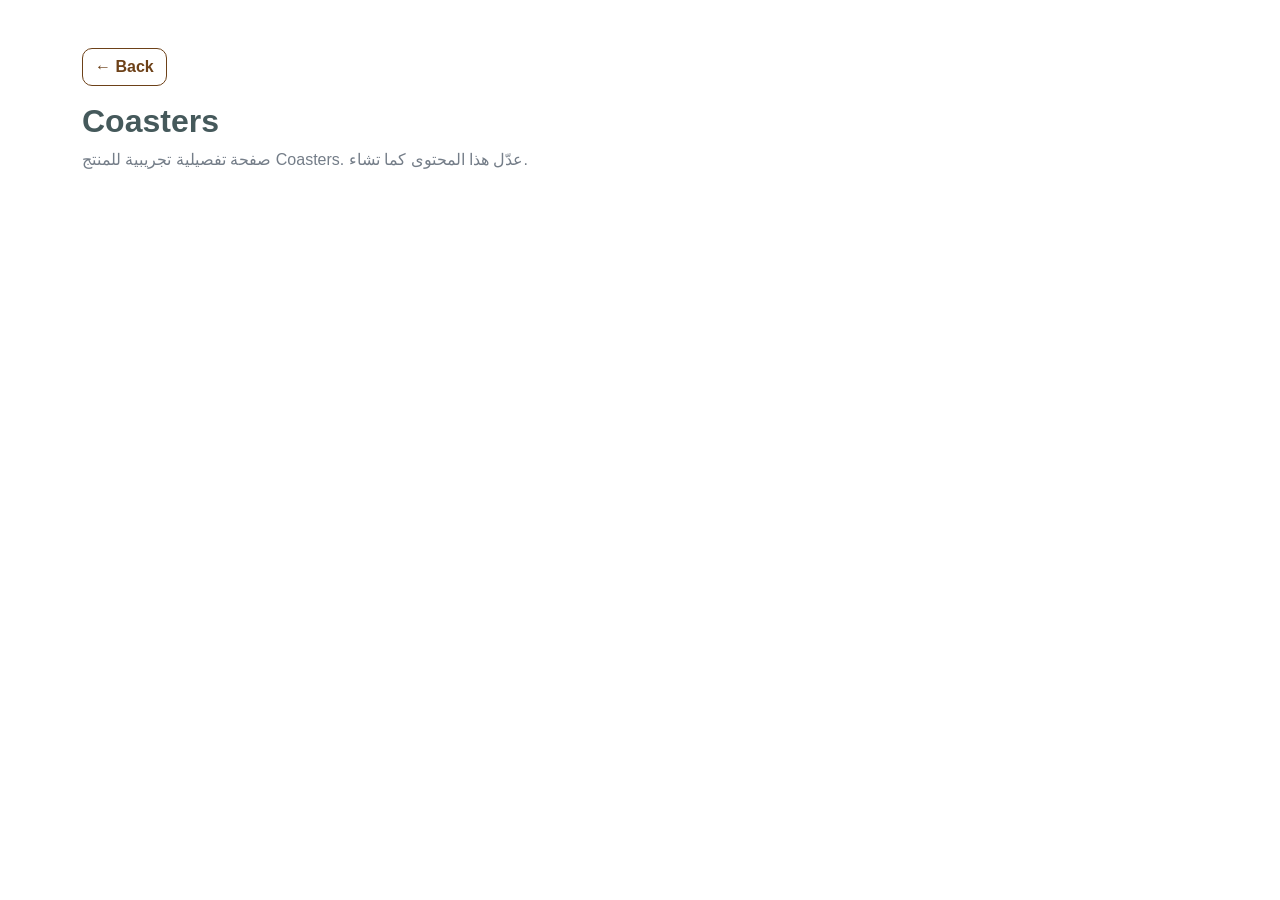
<file: coasters.html>
<!DOCTYPE html>
<html lang="en">
<head>
  <meta charset="UTF-8">
  <title>Coasters - Details</title>
  <link href="css/bootstrap.min.css" rel="stylesheet">
  <link href="css/style.css" rel="stylesheet">
</head>
<body>
  <div class="container py-5">
    <a href="index.html" class="btn btn-outline-secondary mb-3">← Back</a>
    <h2>Coasters</h2>
    <p>صفحة تفصيلية تجريبية للمنتج Coasters. عدّل هذا المحتوى كما تشاء.</p>
  </div>
</body>
</html>
</file>
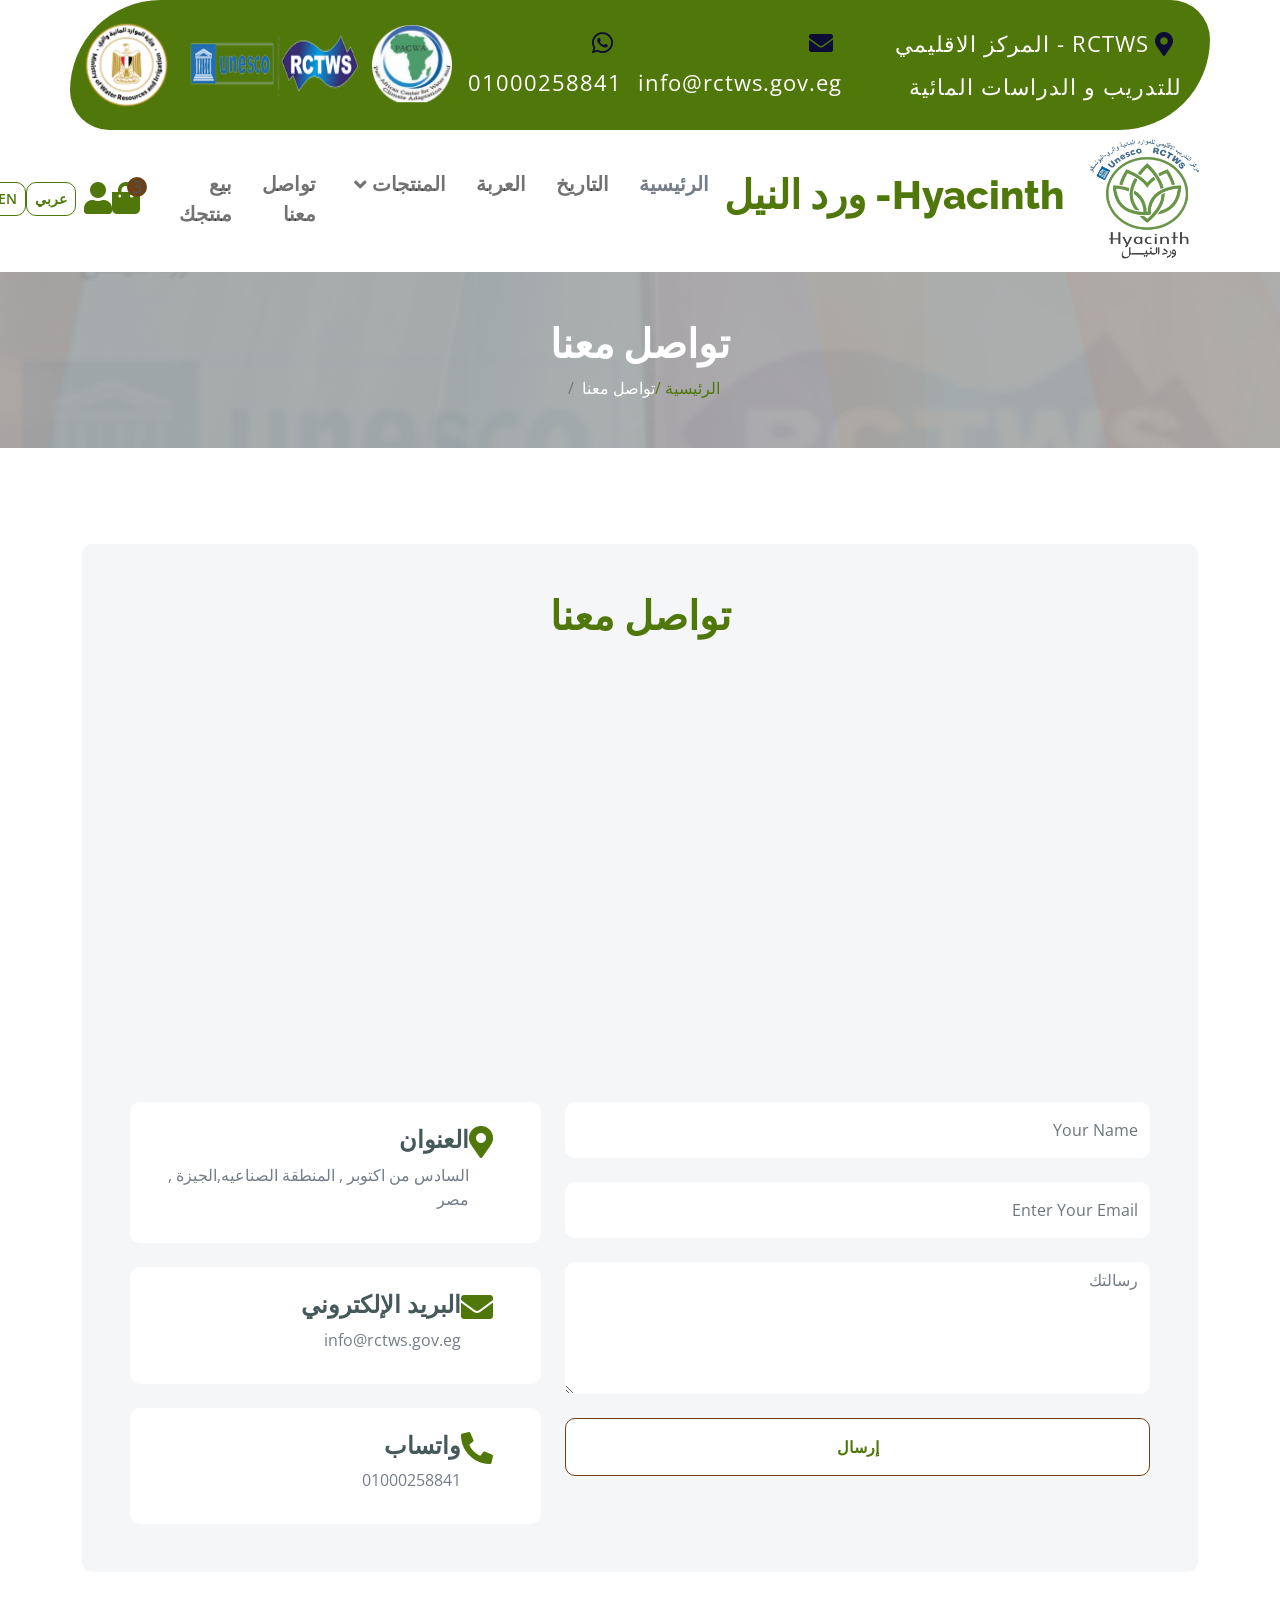
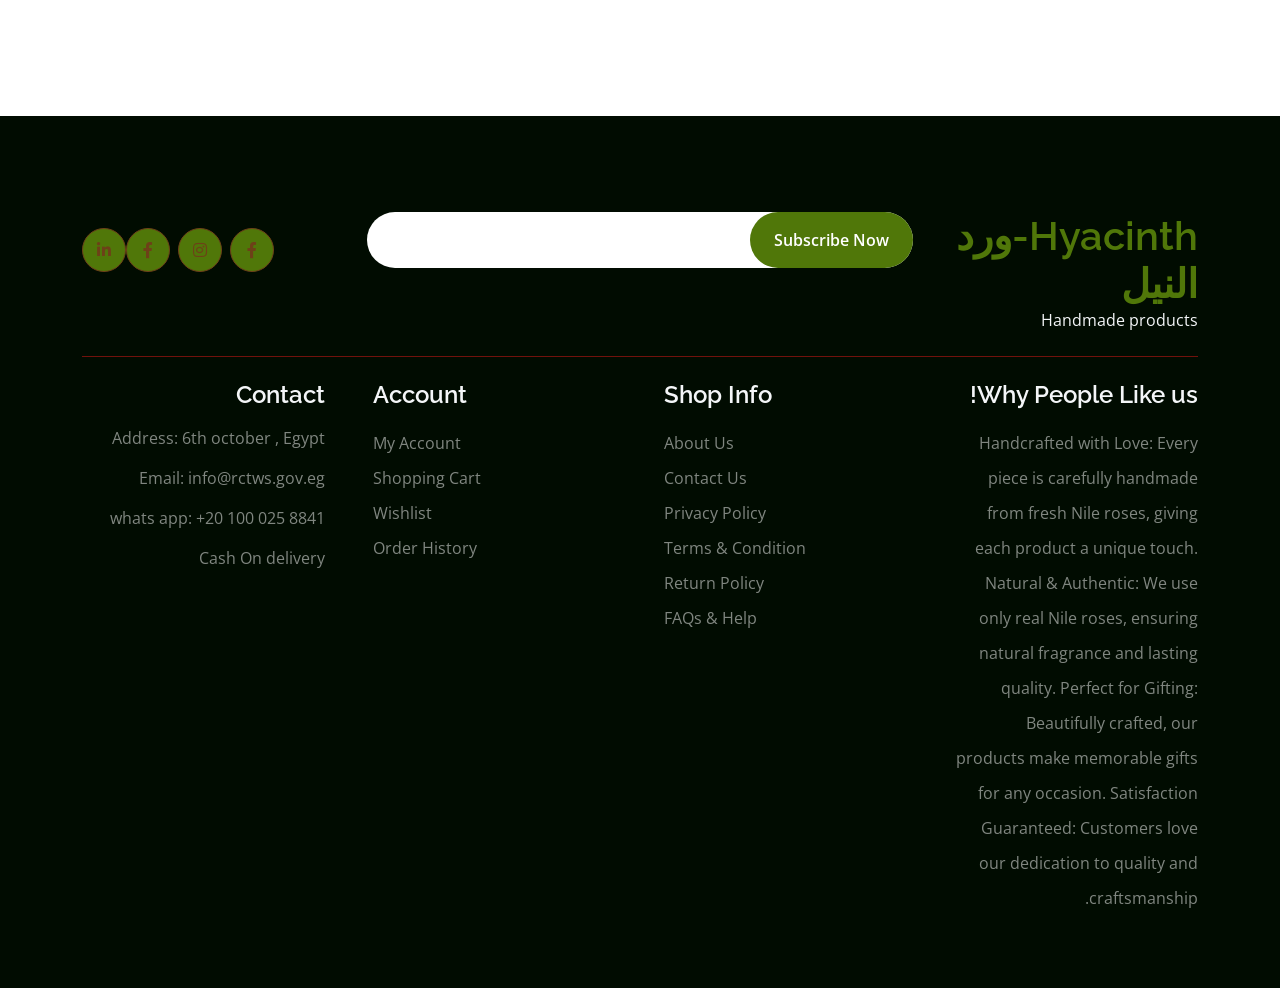
<file: contact.html>
<!DOCTYPE html>
<html lang="en" dir="ltr">

<head>
    <meta charset="utf-8">
    <title>Contact - ورد النيل</title>
    <meta content="width=device-width, initial-scale=1.0" name="viewport">
    <meta content="" name="keywords">
    <meta content="" name="description">

    <!-- Google Fonts -->
    <link rel="preconnect" href="https://fonts.googleapis.com">
    <link rel="preconnect" href="https://fonts.gstatic.com" crossorigin>
    <link href="https://fonts.googleapis.com/css2?family=Open+Sans:wght@400;600&family=Raleway:wght@600;800&display=swap" rel="stylesheet">

    <!-- Icon Fonts -->
    <link rel="stylesheet" href="https://use.fontawesome.com/releases/v5.15.4/css/all.css" />
    <link href="https://cdn.jsdelivr.net/npm/bootstrap-icons@1.4.1/font/bootstrap-icons.css" rel="stylesheet">

    <!-- Libraries Stylesheet -->
    <link href="lib/lightbox/css/lightbox.min.css" rel="stylesheet">
    <link href="lib/owlcarousel/assets/owl.carousel.min.css" rel="stylesheet">

    <!-- Bootstrap & Template Stylesheet -->
    <link href="css/bootstrap.min.css" rel="stylesheet">
    <link href="css/style.css" rel="stylesheet">

    <link rel="icon" type="image/png" href="img/hya.jpeg">
</head>

<body>

        <!-- Top Navbar start -->
        <div class="container-fluid fixed-top">
            <div class="container topbar bg-primary d-none d-lg-block">
                <div class="d-flex justify-content-between">
                    <div class="top-info ps-2">
                        <small class="me-3"><i class="fas fa-map-marker-alt me-2 text-icon fa-lg"></i> 
                            <a href="https://www.facebook.com/rctws.org" target="_blank" class="text-white fs">RCTWS - المركز الاقليمي للتدريب و الدراسات المائية</a>
                        </small>
                        <small class="me-3"><i class="fas fa-envelope me-2   fa-lg text-icon"></i>
                            <a href="#" class="text-white fs">info@rctws.gov.eg</a>
                        </small>
                        <small class="me-3"><i class="fab fa-whatsapp me-2 text-icon fa-lg"></i>
                            <a href="#" class="text-white fs">01000258841</a>
                        </small>
                    </div>
                    <div class="top-link pe-2">
                       <img src="./img/paacwa-removebg-preview.png" width="80px">
                        <img src="./img/rc.png" width="200px" height="130px">

                       <img src="./img/logo4.png" width="90px">
 
                        
                    </div>
                </div>
            </div>
            <div class="container px-0">
                <nav class="navbar navbar-light bg-white navbar-expand-xl">


<a href="https://www.facebook.com/rctws.org" target="_blank">
  <img src="./img/hyac.png" style="height: 130px; width: 130px; cursor: pointer;">
</a>



                    <a href="https://www.facebook.com/rctws.org" target="_blank" class="navbar-brand"><h1 class="text-primary display-6">Hyacinth- ورد النيل</h1></a>
                    <button class="navbar-toggler py-2 px-3" type="button" data-bs-toggle="collapse" data-bs-target="#navbarCollapse">
                        <span class="fa fa-bars text-primary"></span>
                    </button>
                    <div class="collapse navbar-collapse bg-white" id="navbarCollapse">
                        <div class="navbar-nav mx-auto">
                            <a href="index.html" class="nav-item nav-link active fw-bold" data-ar="الرئيسية" data-en="Home">Home     </a>
                            <a href="history.html" class="nav-item nav-link  fw-bold" data-ar="التاريخ" data-en="History"> History</a>
                            <a href="cart.html" class="nav-item nav-link fw-bold" data-ar="العربة" data-en="Cart"></a>
                            <div class="nav-item dropdown">
                                <a href="#" class="nav-link dropdown-toggle fw-bold" data-bs-toggle="dropdown" data-ar="المنتجات "data-en="Products"></a>
                                <div class="dropdown-menu m-0 bg-secondary rounded-0">
                                    <a href="all-products.html" class="dropdown-item  fw-bold" data-ar="كل المنتجات" data-en="All products"> - </a>
                                    <a href="https://forms.gle/xGgBKrQKAGeYq6rEA" class="dropdown-item fw-bold" data-ar="بيع منتجك" data-en="Sell at Hyacinth"> </a></div>
                                </div> 
                                     <a href="contact.html" class="nav-item nav-link fw-bold" data-ar="تواصل معنا" data-en="Contact" ></a>
                                    <a href="https://forms.gle/xGgBKrQKAGeYq6rEA" class="nav-item nav-link fw-bold" data-ar=" بيع منتجك" data-en="Sell at Hyacinth"></a>

                            </div> 


     <div class="d-flex m-3 me-0">

                          <a href="cart.html" class="position-relative me-4 my-auto">
                                <i class="fa fa-shopping-bag fa-2x"></i>
                                <span class="position-absolute bg-secondary rounded-circle d-flex align-items-center justify-content-center text-dark px-1" style="top: -5px; left: 15px; height: 20px; min-width: 20px;">3</span>
                            </a>
                            <a href="https://forms.gle/xGgBKrQKAGeYq6rEA" class="my-auto">
                                <i class="fas fa-user fa-2x"></i>
                            </a>

                            
        <button onclick="setLanguage('ar')" class="btn btn-sm btn-outline-primary me-2">عربي</button>
<button onclick="setLanguage('en')" class="btn btn-sm btn-outline-primary">EN</button>  
                        </div>





                        </div>
                        
                   
                    </div>
                </nav>
            </div>
        </div>
        <!-- top Navbar End -->

    <div style="height:120px;"></div> <!-- Spacer for fixed navbar -->

    <!-- Single Page Header -->
    <div class="container-fluid page-header py-5">
        <h1 class="text-center text-white display-6" data-ar="تواصل معنا" data-en="Contact">Contact</h1>
        <ol class="breadcrumb justify-content-center mb-0">
            <li class="breadcrumb-item"><a href="index.html" data-ar=" الرئيسية /" data-en="Home">Home</a></li>
            <li class="breadcrumb-item active text-white" data-ar="تواصل معنا" data-en="Contact">Contact</li>
        </ol>
    </div>

    <!-- Contact Start -->
    <div class="container-fluid contact py-5">
        <div class="container py-5">
            <div class="p-5 bg-light rounded">
                <div class="row g-4">
                    <div class="col-12">
                        <div class="text-center mx-auto" style="max-width: 700px;">
                            <h1 class="text-primary" data-ar="تواصل معنا" data-en="Get in touch">Get in touch</h1>
                        </div>
                    </div>
                    <div class="col-lg-12">
                        <div class="h-100 rounded">
                            <iframe class="rounded w-100" style="height: 400px;" src="https://www.google.com/maps/embed?pb=!1m18!1m12!1m3!1d3457.275558960249!2d30.89621947505736!3d29.942751523382725!2m3!1f0!2f0!3f0!3m2!1i1024!2i768!4f13.1!3m3!1m2!1s0x145855f70aeb742d%3A0xeb96259d2c1a4697!2z2YXYsdmD2LIg2KfZhNiq2K_YsdmK2Kgg2KfZhNin2YLZhNmK2YXZiiDZhNmI2LLYp9ix2Kkg2KfZhNmF2YjYp9ix2K8g2KfZhNmF2KfYptmK2Kkg2Ygg2KfZhNix2Yog2KjYo9mD2KrZiNio2LE!5e0!3m2!1sen!2seg!4v1766244402040!5m2!1sen!2seg" loading="lazy" referrerpolicy="no-referrer-when-downgrade"></iframe>
                        </div>
                    </div>
                    <div class="col-lg-7">
                        <form>
                            <input type="text" class="w-100 form-control border-0 py-3 mb-4" placeholder="Your Name" data-ar="اسمك" data-en="Your Name">
                            <input type="email" class="w-100 form-control border-0 py-3 mb-4" placeholder="Enter Your Email" data-ar="بريدك الإلكتروني" data-en="Enter Your Email">
                            <textarea class="w-100 form-control border-0 mb-4" rows="5" cols="10" placeholder="Your Message" data-ar="رسالتك" data-en="Your Message"></textarea>
                            <button class="w-100 btn form-control border-secondary py-3 bg-white text-primary" type="submit" data-ar="إرسال" data-en="Submit">Submit</button>
                        </form>
                    </div>
                    <div class="col-lg-5">
                        <div class="d-flex p-4 rounded mb-4 bg-white">
                            <i class="fas fa-map-marker-alt fa-2x text-primary me-4"></i>
                            <div>
                                <h4 data-ar="العنوان" data-en="Address">Address</h4>
                                <p class="mb-2" data-ar="السادس من اكتوبر , المنطقة الصناعيه,الجيزة , مصر" data-en="6 October City, Egypt"></p>
                            </div>
                        </div>
                        <div class="d-flex p-4 rounded mb-4 bg-white">
                            <i class="fas fa-envelope fa-2x text-primary me-4"></i>
                            <div>
                                <h4 data-ar="البريد الإلكتروني" data-en="Mail Us">Mail Us</h4>
                                <p class="mb-2">info@rctws.gov.eg</p>
                            </div>
                        </div>
                        <div class="d-flex p-4 rounded bg-white">
                            <i class="fa fa-phone-alt fa-2x text-primary me-4"></i>
                            <div>
                                <h4 data-ar="واتساب" data-en="Telephone">WhatsApp</h4>
                                <p class="mb-2"> 01000258841</p>
                            </div>
                        </div>
                    </div>
                </div>
            </div>
        </div>
    </div>

     <!-- Footer Start -->
        <div class="container-fluid bg-dark text-white-50 footer pt-5 mt-5">
            <div class="container py-5">
                <div class="pb-4 mb-4" style="border-bottom: 1px solid rgba(226, 24, 24, 0.5) ;">
                    <div class="row g-4">
                        <div class="col-lg-3">
                            <a href="#">
                                <h1 class="text-primary mb-0">Hyacinth-ورد النيل</h1>
                                <p class="text-light mb-0">Handmade products</p>
                            </a>
                        </div>
                        <div class="col-lg-6">
                            <div class="position-relative mx-auto">
                                <input class="form-control border-0 w-100 py-3 px-4 rounded-pill" type="number" placeholder="Your Email">
                                <button type="submit" class="btn btn-primary border-0 border-secondary py-3 px-4 position-absolute rounded-pill text-white" style="top: 0; right: 0;">Subscribe Now</button>
                            </div>
                        </div>
                        <div class="col-lg-3">
                            <div class="d-flex justify-content-end pt-3">
                                 <a class="btn bg-primary btn-outline-secondary me-2 btn-md-square rounded-circle" href="https://www.facebook.com/profile.php?id=61572803608037"><i class="fab fa-facebook-f"></i></a>

                                <a class="btn bg-primary btn-outline-secondary me-2 btn-md-square rounded-circle" href="https://www.instagram.com/regional_trainingcenter?fbclid=IwY2xjawO_u8lleHRuA2FlbQIxMABicmlkETFCOFN6UWk1bWhQUmtodGVxc3J0YwZhcHBfaWQQMjIyMDM5MTc4ODIwMDg5MgABHubh2DN4yfxguJNljyhncz_wlaywmuAhNGKgFguYbPrltJeh7nC6CsIz_d_c_aem_ebj-E-huuBiDg3Vx98Fncg"><i class="fab fa-instagram"></i></a>
                                <a class="btn bg-primary btn-outline-secondary me-2 btn-md-square rounded-circle" href="https://www.facebook.com/profile.php?id=61572803608037"><i class="fab fa-facebook-f"></i></a>
                                <a class="btn bg-primary btn-outline-secondary btn-md-square rounded-circle" href="https://www.linkedin.com/company/106044133/admin/dashboard/"><i class="fab fa-linkedin-in"></i></a>
                            </div>
                        </div>
                    </div>
                </div>
                <div class="row g-5">
                    <div class="col-lg-3 col-md-6">
                        <div class="footer-item">
                            <h4 class="text-light mb-3">Why People Like us!</h4>
                            <p class="mb-4">Handcrafted with Love: Every piece is carefully handmade from fresh Nile roses, giving each product a unique touch.
Natural & Authentic: We use only real Nile roses, ensuring natural fragrance and lasting quality.
Perfect for Gifting: Beautifully crafted, our products make memorable gifts for any occasion.
Satisfaction Guaranteed: Customers love our dedication to quality and craftsmanship.</p>
                        </div>
                    </div>
                    <div class="col-lg-3 col-md-6">
                        <div class="d-flex flex-column text-start footer-item">
                            <h4 class="text-light mb-3">Shop Info</h4>
                            <a class="btn-link" href="">About Us</a>
                            <a class="btn-link" href="contact.html">Contact Us</a>
                            <a class="btn-link" href="">Privacy Policy</a>
                            <a class="btn-link" href="">Terms & Condition</a>
                            <a class="btn-link" href="">Return Policy</a>
                            <a class="btn-link" href="">FAQs & Help</a>
                        </div>
                    </div>
                    <div class="col-lg-3 col-md-6">
                        <div class="d-flex flex-column text-start footer-item">
                            <h4 class="text-light mb-3">Account</h4>
                            <a class="btn-link" href="cart.html">My Account</a>
                            <a class="btn-link" href="cart.html">Shopping Cart</a>
                            <a class="btn-link" href="cart.html">Wishlist</a>
                            <a class="btn-link" href="cart.html">Order History</a>
                        </div>
                    </div>
                    <div class="col-lg-3 col-md-6">
                        <div class="footer-item">
                            <h4 class="text-light mb-3">Contact</h4>
                            <p>Address: 6th october , Egypt</p>
                            <p>Email: info@rctws.gov.eg</p>
                            <p>whats app: +20 100 025 8841</p>
                            <p>Cash On delivery</p>
                        </div>
                    </div>
                </div>
            </div>
        </div>
        <!-- Footer End -->
    <!-- JavaScript Libraries -->
    <script src="https://ajax.googleapis.com/ajax/libs/jquery/3.6.4/jquery.min.js"></script>
    <script src="https://cdn.jsdelivr.net/npm/bootstrap@5.0.0/dist/js/bootstrap.bundle.min.js"></script>

    <!-- Language Script -->
    <script>
        function setLanguage(lang) {
            localStorage.setItem('lang', lang);
            document.querySelectorAll('[data-ar]').forEach(el => {
                const ar = el.getAttribute('data-ar');
                const en = el.getAttribute('data-en');
                if (ar || en) el.textContent = (lang === 'ar') ? ar : en;
            });
            document.documentElement.dir = (lang === 'ar') ? 'rtl' : 'ltr';
        }

        document.addEventListener('DOMContentLoaded', () => {
            const lang = localStorage.getItem('lang') || 'en';
            setLanguage(lang);
        });
    </script>

</body>
</html>
</file>
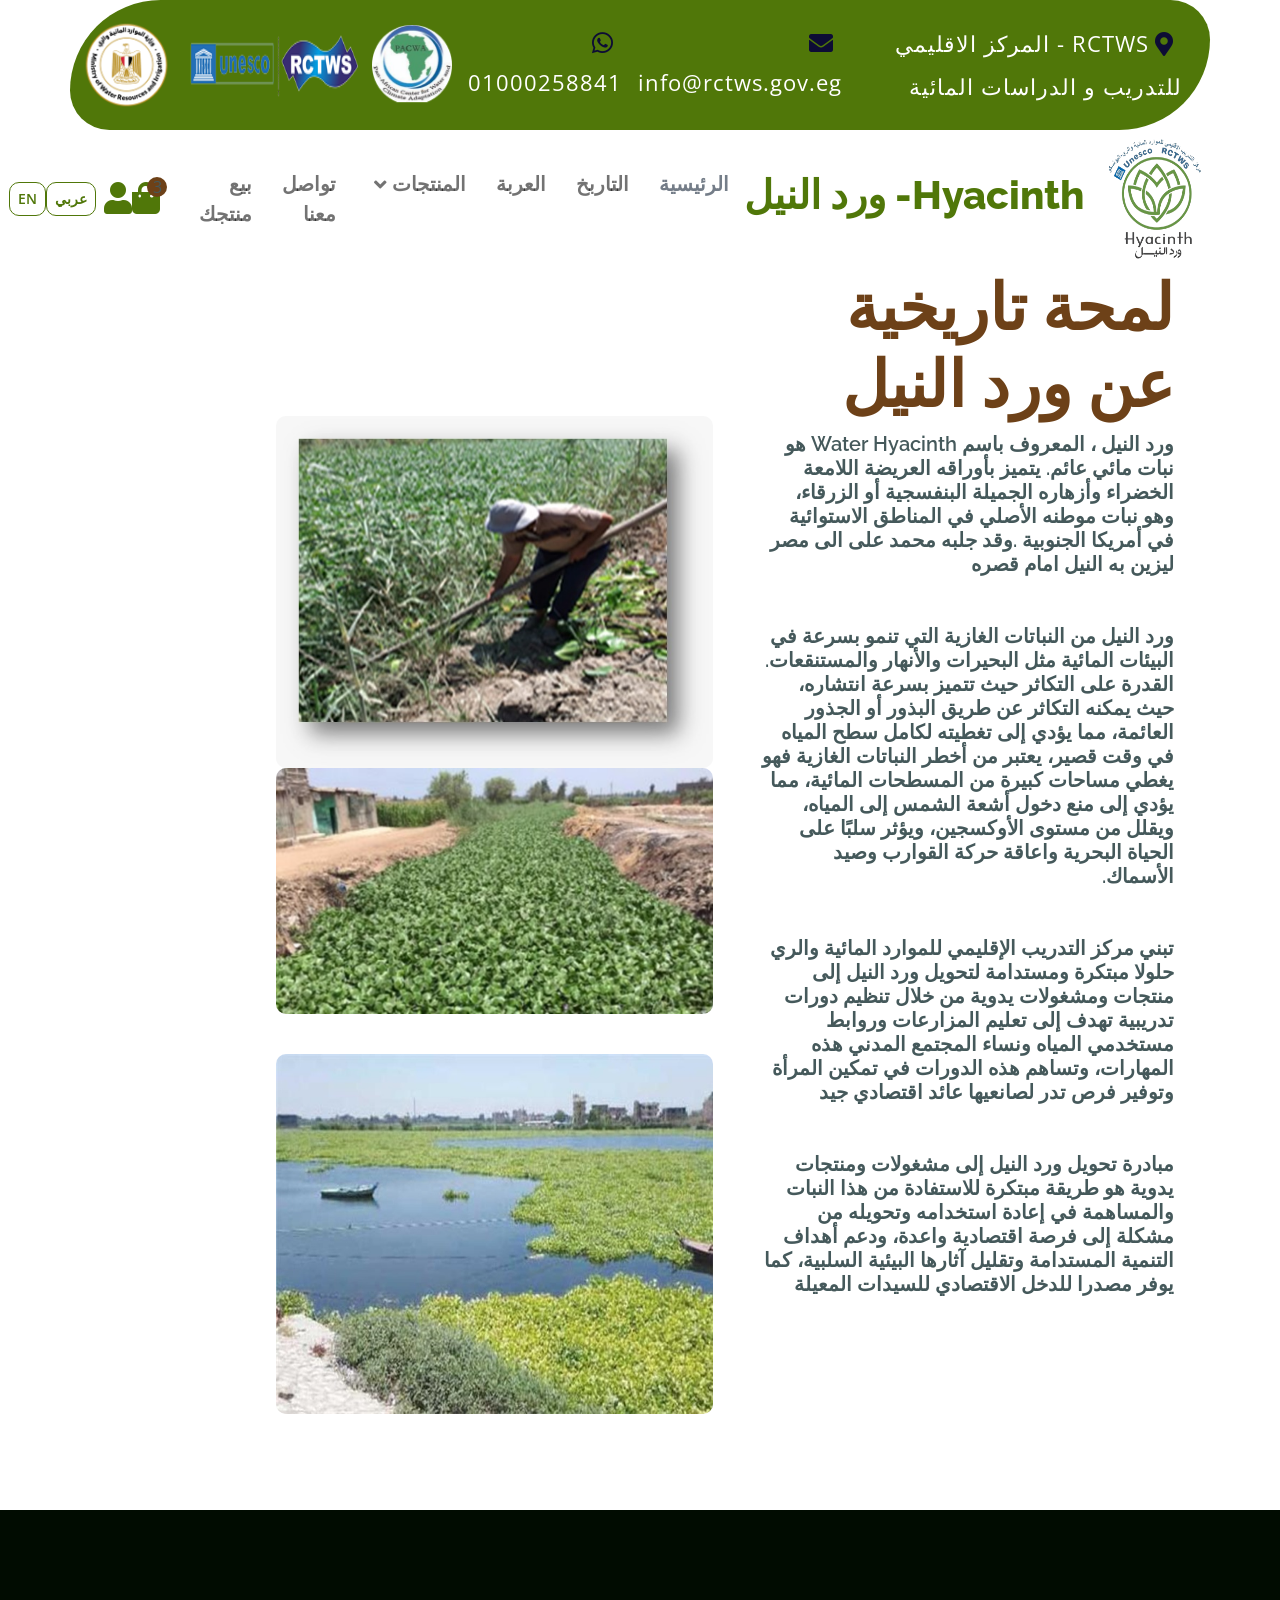
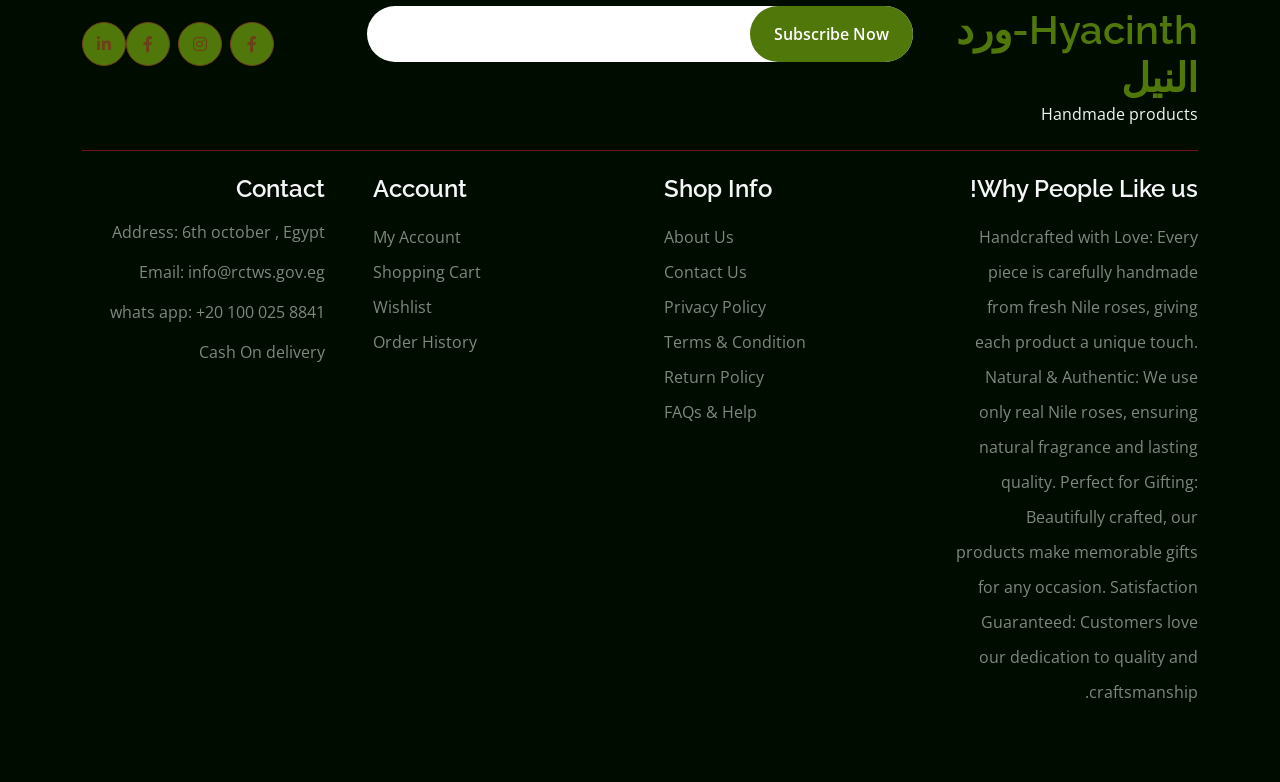
<file: history.html>
<!DOCTYPE html>
<html lang="en" dir="ltr">

<head>
    <meta charset="utf-8">
    <title>History - ورد النيل</title>
    <meta content="width=device-width, initial-scale=1.0" name="viewport">
    <meta content="" name="keywords">
    <meta content="" name="description">

    <!-- Google Fonts -->
    <link rel="preconnect" href="https://fonts.googleapis.com">
    <link rel="preconnect" href="https://fonts.gstatic.com" crossorigin>
    <link href="https://fonts.googleapis.com/css2?family=Open+Sans:wght@400;600&family=Raleway:wght@600;800&display=swap" rel="stylesheet">

    <!-- Icon Fonts -->
    <link rel="stylesheet" href="https://use.fontawesome.com/releases/v5.15.4/css/all.css" />
    <link href="https://cdn.jsdelivr.net/npm/bootstrap-icons@1.4.1/font/bootstrap-icons.css" rel="stylesheet">

    <!-- Libraries Stylesheet -->
    <link href="lib/lightbox/css/lightbox.min.css" rel="stylesheet">
    <link href="lib/owlcarousel/assets/owl.carousel.min.css" rel="stylesheet">

    <!-- Bootstrap & Template Stylesheet -->
    <link href="css/bootstrap.min.css" rel="stylesheet">
    <link href="css/style.css" rel="stylesheet">

    <link rel="icon" type="image/png" href="img/hya.jpeg">
</head>

<body>

        <!-- Top Navbar start -->
        <div class="container-fluid fixed-top">
            <div class="container topbar bg-primary d-none d-lg-block">
                <div class="d-flex justify-content-between">
                    <div class="top-info ps-2">
                        <small class="me-3"><i class="fas fa-map-marker-alt me-2 text-icon fa-lg"></i> 
                            <a href="https://www.facebook.com/rctws.org" target="_blank" class="text-white fs">RCTWS - المركز الاقليمي للتدريب و الدراسات المائية</a>
                        </small>
                        <small class="me-3"><i class="fas fa-envelope me-2   fa-lg text-icon"></i>
                            <a href="#" class="text-white fs">info@rctws.gov.eg</a>
                        </small>
                        <small class="me-3"><i class="fab fa-whatsapp me-2 text-icon fa-lg"></i>
                            <a href="#" class="text-white fs">01000258841</a>
                        </small>
                    </div>
                    <div class="top-link pe-2">
                       <img src="img/paacwa-removebg-preview.png" width="80px">
                        <img src="img/rc.png" width="200px" height="130px">

                       <img src="img/logo4.png" width="90px">
 
                        
                    </div>
                </div>
            </div>
            <div class="container px-0">
                <nav class="navbar navbar-light bg-white navbar-expand-xl">


<a href="https://www.facebook.com/rctws.org" target="_blank">
  <img src="img/hyac.png" style="height: 130px; width: 110px; cursor: pointer;">
</a>



                    <a href="https://www.facebook.com/rctws.org" target="_blank" class="navbar-brand"><h1 class="text-primary display-6">Hyacinth- ورد النيل</h1></a>
                    <button class="navbar-toggler py-2 px-3" type="button" data-bs-toggle="collapse" data-bs-target="#navbarCollapse">
                        <span class="fa fa-bars text-primary"></span>
                    </button>
                    <div class="collapse navbar-collapse bg-white" id="navbarCollapse">
                        <div class="navbar-nav mx-auto">
                            <a href="index.html" class="nav-item nav-link active fw-bold" data-ar="الرئيسية" data-en="Home">Home     </a>
                            <a href="all-products.html" class="nav-item nav-link  fw-bold" data-ar="التاربخ" data-en="History"> History</a>
                            <a href="cart.html" class="nav-item nav-link fw-bold" data-ar="العربة" data-en="Cart"></a>
                            <div class="nav-item dropdown">
                                <a href="#" class="nav-link dropdown-toggle fw-bold" data-bs-toggle="dropdown" data-ar="المنتجات "data-en="Products"></a>
                                <div class="dropdown-menu m-0 bg-secondary rounded-0">
                                    <a href="all-products.html" class="dropdown-item  fw-bold" data-ar="كل المنتجات" data-en="All products"> - </a>
                                    <a href="https://forms.gle/xGgBKrQKAGeYq6rEA" class="dropdown-item fw-bold" data-ar="بيع منتجك" data-en="Sell at Hyacinth"> </a></div>
                                </div> 
                                     <a href="contact.html" class="nav-item nav-link fw-bold" data-ar="تواصل معنا" data-en="Contact" ></a>
                                    <a href="https://forms.gle/xGgBKrQKAGeYq6rEA" class="nav-item nav-link fw-bold" data-ar=" بيع منتجك" data-en="Sell at Hyacinth"></a>

                            </div> 

  <div class="d-flex m-3 me-0">

                          <a href="cart.html" class="position-relative me-4 my-auto">
                                <i class="fa fa-shopping-bag fa-2x"></i>
                                <span class="position-absolute bg-secondary rounded-circle d-flex align-items-center justify-content-center text-dark px-1" style="top: -5px; left: 15px; height: 20px; min-width: 20px;">3</span>
                            </a>
                            <a href="https://forms.gle/xGgBKrQKAGeYq6rEA" class="my-auto">
                                <i class="fas fa-user fa-2x"></i>
                            </a>

                            
        <button onclick="setLanguage('ar')" class="btn btn-sm btn-outline-primary me-2">عربي</button>
<button onclick="setLanguage('en')" class="btn btn-sm btn-outline-primary">EN</button>  
                        </div>






                        </div>
                        
                      
                    </div>
                </nav>
            </div>

        </div>
        <!-- top Navbar End -->


<div class="lang-spacer"></div>
<style>
  /* English */
html[dir="ltr"] .lang-spacer {
    height: 150px;
}

/* Arabic */
html[dir="rtl"] .lang-spacer {
    height: 150px;
}

/* موبايل */
@media (max-width: 768px) {
    .lang-spacer {
        height: 30px !important;
    }
}

</style>
<style>
  /* English */
html[dir="ltr"] .img-spacer {
    height: 170px;
}

/* Arabic */
html[dir="rtl"] .img-spacer {
    height: 170px;
}

/* موبايل */
@media (max-width: 768px) {
    .img-spacer {
        height: 30px !important;
    }
}

</style>

        <!-- Banner Section Start-->
        <div class="container-fluid banner bg-white my-5">

            <div class="container py-5">
                <div class="row g-5 align-items-start">
                    <div class="col-lg-5">
                        <div class="py-4 pe-lg-4" style="line-height: 1.9;">
                            <h3 class="display-3 text-secondary" data-ar="لمحة تاريخية عن ورد النيل" data-en="Historical Overview of Water Hyacinth"></h3>
                            <h5 class="mb-5 text-dark" data-ar=" ورد النيل ، المعروف باسم  Water Hyacinth    هو نبات مائي عائم. يتميز بأوراقه العريضة اللامعة الخضراء وأزهاره الجميلة البنفسجية أو الزرقاء، وهو نبات موطنه الأصلي في المناطق الاستوائية في أمريكا الجنوبية .وقد جلبه محمد على الى مصر ليزين به النيل امام قصره" data-en="Water hyacinth , known as Eichhornia crassipes, is a floating aquatic plant. It is characterized by its broad, shiny green leaves and its beautiful purple or blue flowers. The plant is native to tropical regions of South America. It was brought to Egypt by Muhammad Ali to decorate the Nile in front of his palace."></h5>
                            <h5 class="mb-5 text-dark" data-ar="	 ورد النيل من النباتات الغازية التي تنمو بسرعة في البيئات المائية مثل البحيرات والأنهار والمستنقعات. القدرة على التكاثر حيث تتميز بسرعة انتشاره، حيث يمكنه التكاثر عن طريق البذور أو الجذور العائمة، مما يؤدي إلى تغطيته لكامل سطح المياه في وقت قصير، يعتبر من أخطر النباتات الغازية فهو يغطي مساحات كبيرة من المسطحات المائية، مما يؤدي إلى منع دخول أشعة الشمس إلى المياه، ويقلل من مستوى الأوكسجين، ويؤثر سلبًا على الحياة البحرية واعاقة حركة القوارب وصيد الأسماك." data-en=" Water hyacinth is considered one of the invasive plants that grow rapidly in aquatic environments such as lakes, canals, rivers, and drainages. It has a high capacity for reproduction and is distinguished by its fast spread, as it can reproduce through seeds or floating roots, leading to the coverage of entire water surfaces in a short period of time. so, It is regarded as one of the most dangerous invasive plants, it prevents sunlight from reaching the water bodies, reducing oxygen levels, negatively affecting aquatic life and obstructs boat movement and fishing activities."></h5>
                            <h5 class="mb-5 text-dark" data-ar="	 تبني مركز التدريب الإقليمي للموارد المائية والري حلولا مبتكرة ومستدامة لتحويل ورد النيل إلى منتجات ومشغولات يدوية من خلال تنظيم دورات تدريبية تهدف إلى تعليم المزارعات وروابط مستخدمي المياه ونساء المجتمع المدني هذه المهارات، وتساهم هذه الدورات في تمكين المرأة وتوفير فرص تدر لصانعيها عائد اقتصادي جيد" data-en=" The Regional Training Center for Water Resources and Irrigation has adopted innovative and sustainable solutions that transform water hyacinth into handicrafts and organize training courses aimed at educating female farmers, water user associations and women from civil society these skills. These courses contribute empower women and providing income-generating opportunities with good economic returns for participants."></h5>
                            <h5 class="mb-5 text-dark" data-ar=" مبادرة تحويل ورد النيل إلى مشغولات ومنتجات يدوية هو طريقة مبتكرة للاستفادة من هذا النبات والمساهمة في إعادة استخدامه وتحويله من مشكلة إلى فرصة اقتصادية واعدة، ودعم أهداف التنمية المستدامة وتقليل آثارها البيئية السلبية، كما يوفر مصدرا للدخل الاقتصادي للسيدات المعيلة" data-en="Transforming water hyacinth into handicrafts is an innovative way to utilize this plant and contribute to the repurposing it from a problem to a promising economic opportunity, supporting the Sustainable Development Goals and reducing its negative environmental impacts, also providing a source of economic income for those women."></h5>

                         </div>
                    </div>



                    <div class="col-lg-5 offset-lg-1">


  <div class="position-relative">
    <div class="img-spacer"></div>


                            <img src="img/h1.jpg" class="img-fluid w-100 rounded" alt="">
                        
                        </div>

                        <div class="position-relative">
                            <img src="img/h2.jpg" class="img-fluid w-100 rounded" alt="">
                     
                        </div>

                                <div style="height:40px;"></div> <!-- Spacer for fixed navbar -->

                        <div class="position-relative">
                            <img src="img/h4.jpg" class="img-contain w-100 rounded" alt="">
                           
                        </div>
                      
                      
                    </div>
                </div>
            </div>
        </div>
        <!-- Banner Section End -->

     <!-- Footer Start -->
        <div class="container-fluid bg-dark text-white-50 footer pt-5 mt-5">
            <div class="container py-5">
                <div class="pb-4 mb-4" style="border-bottom: 1px solid rgba(226, 24, 24, 0.5) ;">
                    <div class="row g-4">
                        <div class="col-lg-3">
                            <a href="#">
                                <h1 class="text-primary mb-0">Hyacinth-ورد النيل</h1>
                                <p class="text-light mb-0">Handmade products</p>
                            </a>
                        </div>
                        <div class="col-lg-6">
                            <div class="position-relative mx-auto">
                                <input class="form-control border-0 w-100 py-3 px-4 rounded-pill" type="number" placeholder="Your Email">
                                <button type="submit" class="btn btn-primary border-0 border-secondary py-3 px-4 position-absolute rounded-pill text-white" style="top: 0; right: 0;">Subscribe Now</button>
                            </div>
                        </div>
                        <div class="col-lg-3">
                            <div class="d-flex justify-content-end pt-3">
                                 <a class="btn bg-primary btn-outline-secondary me-2 btn-md-square rounded-circle" href="https://www.facebook.com/profile.php?id=61572803608037"><i class="fab fa-facebook-f"></i></a>

                                <a class="btn bg-primary btn-outline-secondary me-2 btn-md-square rounded-circle" href="https://www.instagram.com/regional_trainingcenter?fbclid=IwY2xjawO_u8lleHRuA2FlbQIxMABicmlkETFCOFN6UWk1bWhQUmtodGVxc3J0YwZhcHBfaWQQMjIyMDM5MTc4ODIwMDg5MgABHubh2DN4yfxguJNljyhncz_wlaywmuAhNGKgFguYbPrltJeh7nC6CsIz_d_c_aem_ebj-E-huuBiDg3Vx98Fncg"><i class="fab fa-instagram"></i></a>
                                <a class="btn bg-primary btn-outline-secondary me-2 btn-md-square rounded-circle" href="https://www.facebook.com/profile.php?id=61572803608037"><i class="fab fa-facebook-f"></i></a>
                                <a class="btn bg-primary btn-outline-secondary btn-md-square rounded-circle" href="https://www.linkedin.com/company/106044133/admin/dashboard/"><i class="fab fa-linkedin-in"></i></a>
                            </div>
                        </div>
                    </div>
                </div>
                <div class="row g-5">
                    <div class="col-lg-3 col-md-6">
                        <div class="footer-item">
                            <h4 class="text-light mb-3">Why People Like us!</h4>
                            <p class="mb-4">Handcrafted with Love: Every piece is carefully handmade from fresh Nile roses, giving each product a unique touch.
Natural & Authentic: We use only real Nile roses, ensuring natural fragrance and lasting quality.
Perfect for Gifting: Beautifully crafted, our products make memorable gifts for any occasion.
Satisfaction Guaranteed: Customers love our dedication to quality and craftsmanship.</p>
                        </div>
                    </div>
                    <div class="col-lg-3 col-md-6">
                        <div class="d-flex flex-column text-start footer-item">
                            <h4 class="text-light mb-3">Shop Info</h4>
                            <a class="btn-link" href="">About Us</a>
                            <a class="btn-link" href="contact.html">Contact Us</a>
                            <a class="btn-link" href="">Privacy Policy</a>
                            <a class="btn-link" href="">Terms & Condition</a>
                            <a class="btn-link" href="">Return Policy</a>
                            <a class="btn-link" href="">FAQs & Help</a>
                        </div>
                    </div>
                    <div class="col-lg-3 col-md-6">
                        <div class="d-flex flex-column text-start footer-item">
                            <h4 class="text-light mb-3">Account</h4>
                            <a class="btn-link" href="cart.html">My Account</a>
                            <a class="btn-link" href="cart.html">Shopping Cart</a>
                            <a class="btn-link" href="cart.html">Wishlist</a>
                            <a class="btn-link" href="cart.html">Order History</a>
                        </div>
                    </div>
                    <div class="col-lg-3 col-md-6">
                        <div class="footer-item">
                            <h4 class="text-light mb-3">Contact</h4>
                            <p>Address: 6th october , Egypt</p>
                            <p>Email: info@rctws.gov.eg</p>
                            <p>whats app: +20 100 025 8841</p>
                            <p>Cash On delivery</p>
                        </div>
                    </div>
                </div>
            </div>
        </div>
        <!-- Footer End -->
    <!-- JavaScript Libraries -->
    <script src="https://ajax.googleapis.com/ajax/libs/jquery/3.6.4/jquery.min.js"></script>
    <script src="https://cdn.jsdelivr.net/npm/bootstrap@5.0.0/dist/js/bootstrap.bundle.min.js"></script>

    <!-- Language Script -->
    <script>
        function setLanguage(lang) {
            localStorage.setItem('lang', lang);
            document.querySelectorAll('[data-ar]').forEach(el => {
                const ar = el.getAttribute('data-ar');
                const en = el.getAttribute('data-en');
                if (ar || en) el.textContent = (lang === 'ar') ? ar : en;
            });
            document.documentElement.dir = (lang === 'ar') ? 'rtl' : 'ltr';
        }

        document.addEventListener('DOMContentLoaded', () => {
            const lang = localStorage.getItem('lang') || 'en';
            setLanguage(lang);
        });
    </script>

</body>
</html>
</file>
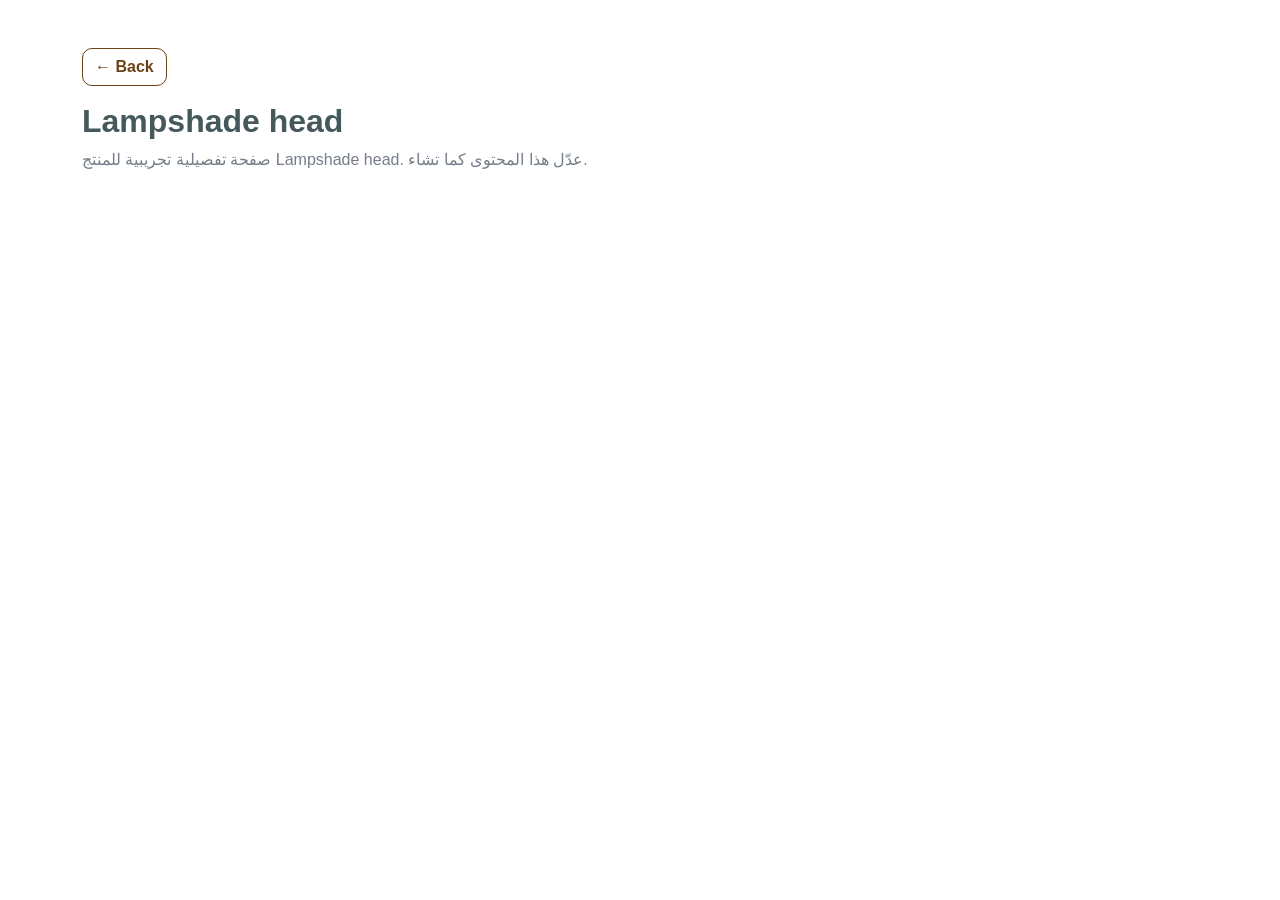
<file: lampshade-head.html>
<!DOCTYPE html>
<html lang="en">
<head>
  <meta charset="UTF-8">
  <title>Lampshade head - Details</title>
  <link href="css/bootstrap.min.css" rel="stylesheet">
  <link href="css/style.css" rel="stylesheet">
</head>
<body>
  <div class="container py-5">
    <a href="index.html" class="btn btn-outline-secondary mb-3">← Back</a>
    <h2>Lampshade head</h2>
    <p>صفحة تفصيلية تجريبية للمنتج Lampshade head. عدّل هذا المحتوى كما تشاء.</p>
  </div>
</body>
</html>
</file>
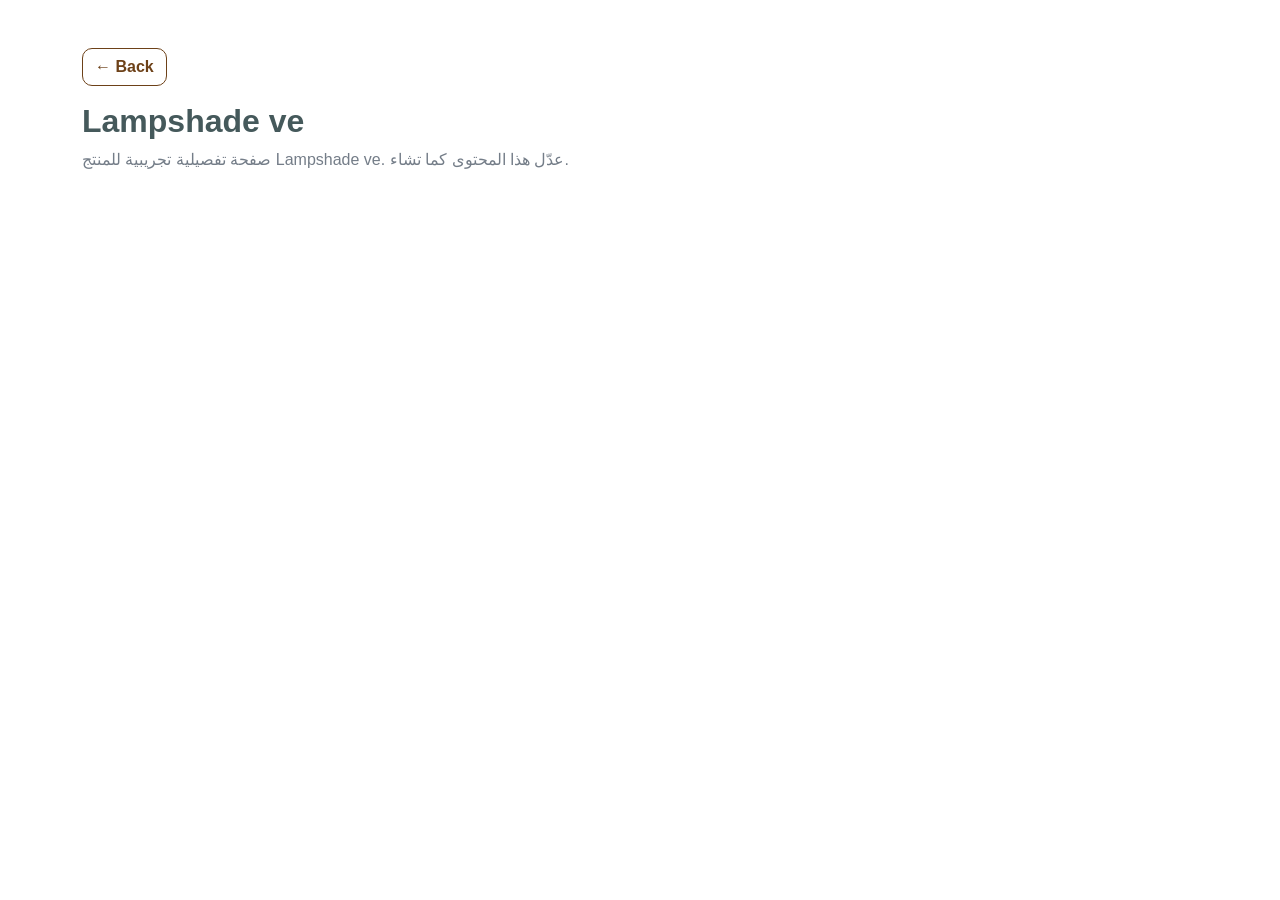
<file: lampshade-ve.html>
<!DOCTYPE html>
<html lang="en">
<head>
  <meta charset="UTF-8">
  <title>Lampshade ve - Details</title>
  <link href="css/bootstrap.min.css" rel="stylesheet">
  <link href="css/style.css" rel="stylesheet">
</head>
<body>
  <div class="container py-5">
    <a href="index.html" class="btn btn-outline-secondary mb-3">← Back</a>
    <h2>Lampshade ve</h2>
    <p>صفحة تفصيلية تجريبية للمنتج Lampshade ve. عدّل هذا المحتوى كما تشاء.</p>
  </div>
</body>
</html>
</file>
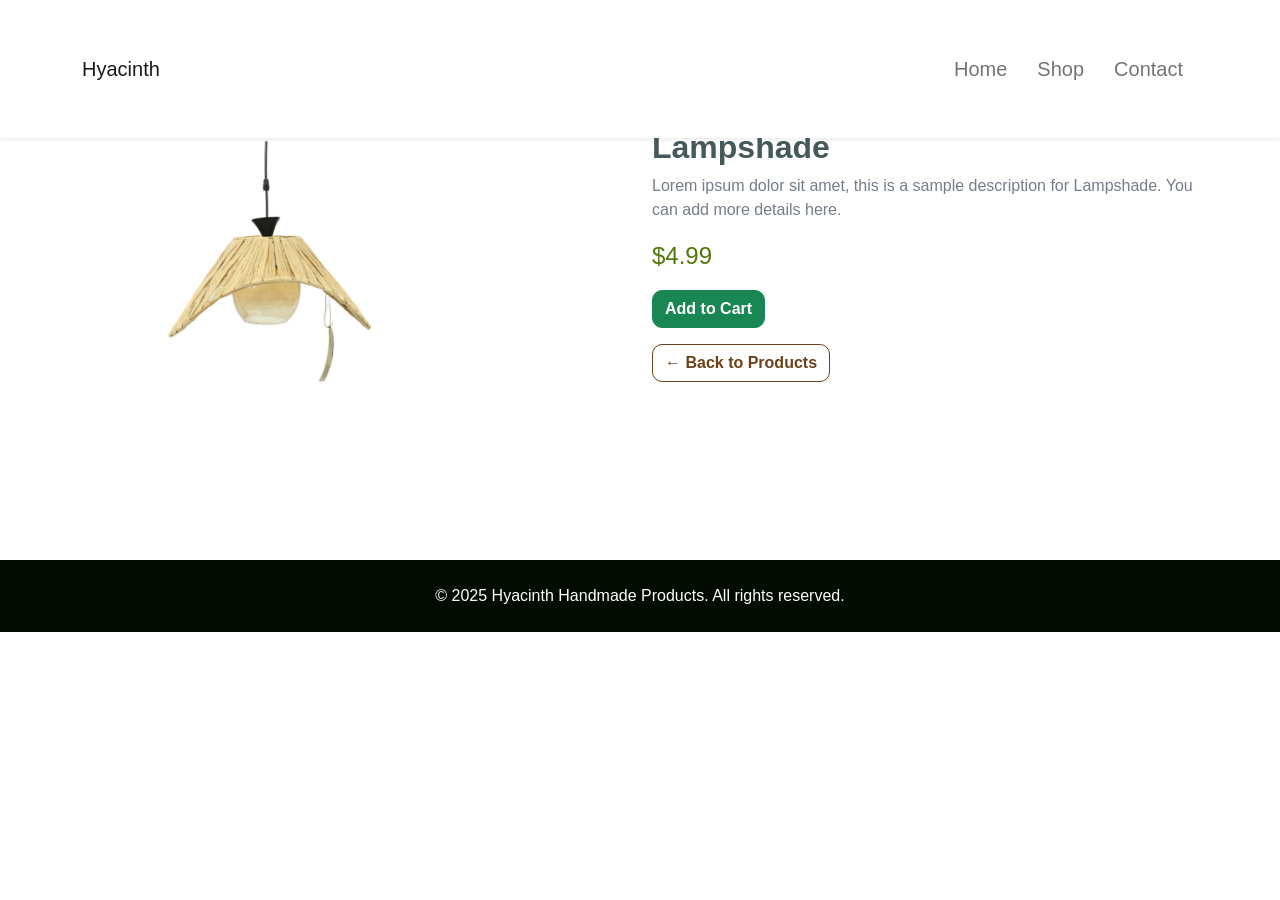
<file: lampshade.html>
<!DOCTYPE html>
<html lang="en">
<head>
  <meta charset="UTF-8">
  <title>Lampshade - Hyacinth Products</title>
  <link href="css/bootstrap.min.css" rel="stylesheet">
  <link href="css/style.css" rel="stylesheet">
</head>
<body>
  
<!-- Navbar -->
<div class="container-fluid fixed-top bg-white shadow-sm">
  <nav class="navbar navbar-expand-lg navbar-light container">
    <a href="index.html" class="navbar-brand">Hyacinth</a>
    <button class="navbar-toggler" type="button" data-bs-toggle="collapse" data-bs-target="#navbarNav">
      <span class="navbar-toggler-icon"></span>
    </button>
    <div class="collapse navbar-collapse" id="navbarNav">
      <ul class="navbar-nav ms-auto">
        <li class="nav-item"><a class="nav-link" href="index.html">Home</a></li>
        <li class="nav-item"><a class="nav-link" href="shop.html">Shop</a></li>
        <li class="nav-item"><a class="nav-link" href="contact.html">Contact</a></li>
      </ul>
    </div>
  </nav>
</div>
<div style="height:80px;"></div> <!-- Spacer -->

  <div class="container py-5">
    <div class="row">
      <div class="col-md-6">
        <img src="img/l1.png" alt="Lampshade" class="img-fluid rounded mb-3" style="max-width:400px;">
      </div>
      <div class="col-md-6">
        <h2>Lampshade</h2>
        <p>Lorem ipsum dolor sit amet, this is a sample description for Lampshade. You can add more details here.</p>
        <p class="fs-4 text-primary">$4.99</p>
        <a href="cart.html" class="btn btn-success mb-3">Add to Cart</a><br>
        <a href="index.html" class="btn btn-outline-secondary">← Back to Products</a>
      </div>
    </div>
  </div>
  
<!-- Footer -->
<div class="container-fluid bg-dark text-white mt-5 py-4">
  <div class="container text-center">
    <p class="mb-0">&copy; 2025 Hyacinth Handmade Products. All rights reserved.</p>
  </div>
</div>

  <script src="https://cdn.jsdelivr.net/npm/bootstrap@5.0.0/dist/js/bootstrap.bundle.min.js"></script>
</body>
</html>
</file>
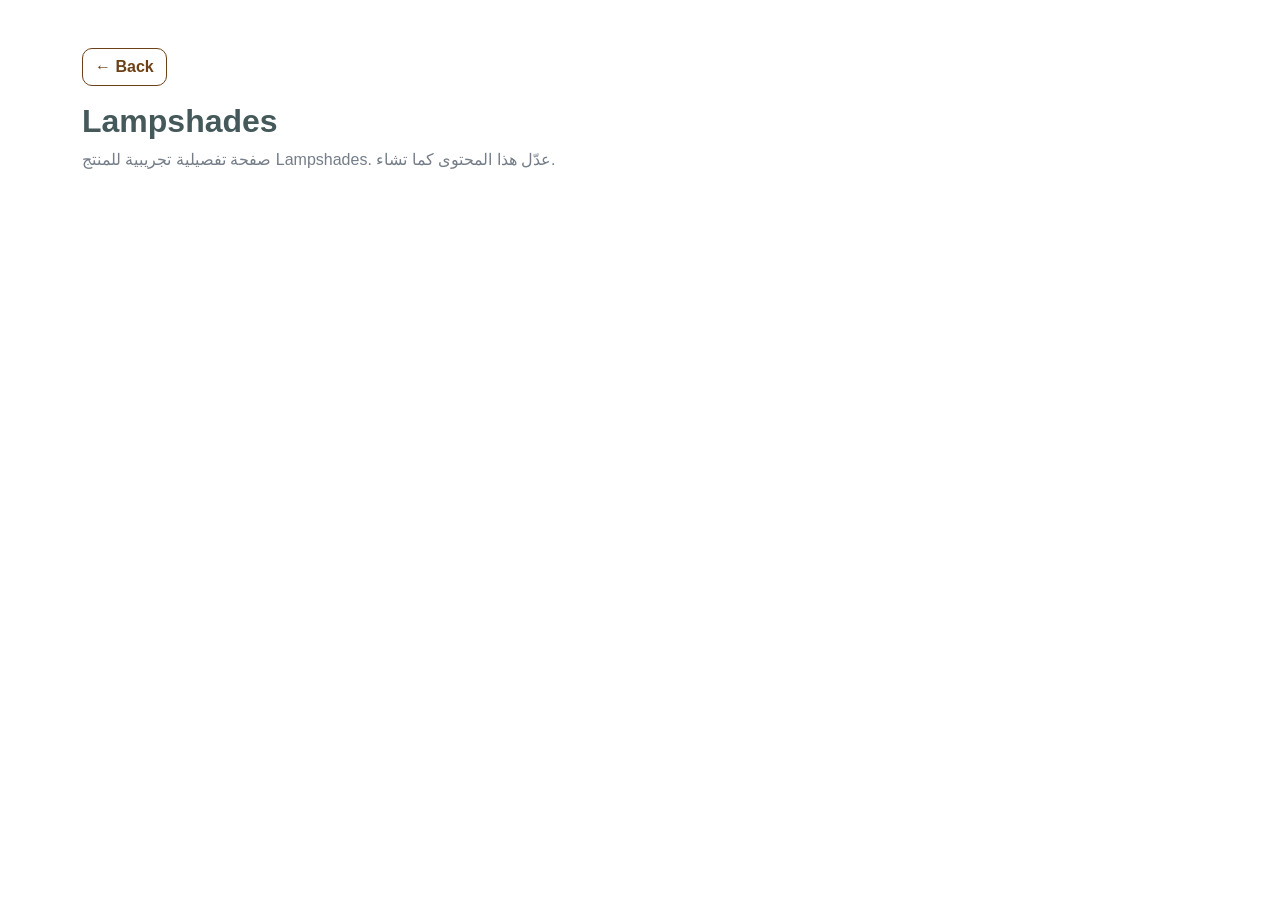
<file: lampshades.html>
<!DOCTYPE html>
<html lang="en">
<head>
  <meta charset="UTF-8">
  <title>Lampshades - Details</title>
  <link href="css/bootstrap.min.css" rel="stylesheet">
  <link href="css/style.css" rel="stylesheet">
</head>
<body>
  <div class="container py-5">
    <a href="index.html" class="btn btn-outline-secondary mb-3">← Back</a>
    <h2>Lampshades</h2>
    <p>صفحة تفصيلية تجريبية للمنتج Lampshades. عدّل هذا المحتوى كما تشاء.</p>
  </div>
</body>
</html>
</file>
<file: css/style.css>
/*** Spinner Start ***/
#spinner {
    opacity: 0;
    visibility: hidden;
    transition: opacity .8s ease-out, visibility 0s linear .5s;
    z-index: 99999;
 }

 #spinner.show {
     transition: opacity .8s ease-out, visibility 0s linear .0s;
     visibility: visible;
     opacity: 1;
 }

 .back-to-top {
    position: fixed;
    right: 30px;
    bottom: 30px;
    display: flex;
    width: 45px;
    height: 45px;
    align-items: center;
    justify-content: center;
    transition: 0.5s;
    z-index: 99;
}
/*** Spinner End ***/


/*** Button Start ***/
.btn {
    font-weight: 600;
    transition: .5s;
}
.btn-square {
    width: 32px;
    height: 32px;
}

.btn-sm-square {
    width: 34px;
    height: 34px;
}

.btn-md-square {
    width: 44px;
    height: 44px;
}

.btn-lg-square {
    width: 56px;
    height: 56px;
}

.btn-square,
.btn-sm-square,
.btn-md-square,
.btn-lg-square {
    padding: 0;
    display: flex;
    align-items: center;
    justify-content: center;
    font-weight: normal;
}

.btn.border-secondary {
    transition: 0.5s;
}

.btn.border-secondary:hover {
    background: var(--bs-secondary) !important;
    color: var(--bs-white) !important;
}

/*** Topbar Start ***/
.fixed-top {
    transition: 0.5s;
    background: var(--bs-white);
    border: 0;
}

.topbar {
    padding: 2spx;
    border-radius: 230px 100px;
}

.topbar .top-info {
    font-size: 20px;
    line-height: 2;
    letter-spacing: 1px;
    display: flex;
    align-items: center;
}

.topbar .top-link {
    font-size: 15px;
    line-height: 0;
    letter-spacing: 1px;
    display: flex;
    align-items: center;
}

.topbar .top-link a {
    letter-spacing: 1px;
}

.topbar .top-link a small:hover {
    color: var(--bs-secondary) !important;
    transition: 0.5s;
}

.topbar .top-link a small:hover i {
    color: var(--bs-primary) !important;
}
/*** Topbar End ***/

/*** Navbar Start ***/
.navbar .navbar-nav .nav-link {
    padding: 10px 15px;
    font-size: 20px;
    transition: .5s;
}

.navbar {
    height: 138px;
    border-bottom: 1px solid rgba(255, 255, 255, .1);
}

.navbar .navbar-nav .nav-link:hover,
.navbar .navbar-nav .nav-link.active,
.fixed-top.bg-white .navbar .navbar-nav .nav-link:hover,
.fixed-top.bg-white .navbar .navbar-nav .nav-link.active {
    color: var(--bs-primary);
}

.navbar .dropdown-toggle::after {
    border: none;
    content: "\f107";
    font-family: "Font Awesome 5 Free";
    font-weight: 700;
    vertical-align: middle;
    margin-left: 8px;
}

@media (min-width: 1200px) {
    .navbar .nav-item .dropdown-menu {
        display: block;
        visibility: hidden;
        top: 100%;
        transform: rotateX(-75deg);
        transform-origin: 0% 0%;
        border: 0;
        transition: .5s;
        opacity: 0;
    }
  
}

.dropdown .dropdown-menu a:hover {
    background: var(--bs-secondary);
    color: var(--bs-primary);
}

.navbar .nav-item:hover .dropdown-menu {
    transform: rotateX(0deg);
    visibility: visible;
    background: var(--bs-light) !important;
    border-radius: 10px !important;
    transition: .5s;
    opacity: 1;
}

#searchModal .modal-content {
    background: rgba(255, 255, 255, .8);
}
/*** Navbar End ***/

/*** Hero Header ***/
.hero-header {
    background: linear-gradient(rgba(248, 223, 173, 0.1), rgba(248, 223, 173, 0.1)), url(../img/back2.png);
    background-position: center center;
    background-repeat: no-repeat;
    background-size: cover;
}

.carousel-item {
    position: relative;
}

.carousel-item a {
    position: absolute;
    top: 50%;
    left: 50%;
    transform: translate(-50%, -50%);
    font-size: 25px;
    background: linear-gradient(rgb(28 63 5 / 70%), rgb(145 110 41 / 70%));
}
.carousel-control-next,
.carousel-control-prev {
    width: 48px;
    height: 48px;
    border-radius: 48px;
    border: 1px solid var(--bs-white);
    background: var(--bs-primary);
    position: absolute;
    top: 50%;
    transform: translateY(-50%);
}

.carousel-control-next {
    margin-right: 20px;
}

.carousel-control-prev {
    margin-left: 20px;
}

.page-header {
    position: relative;
    background: linear-gradient(rgba(0, 0, 0, 0.3), rgba(0, 0, 0, 0.3)), url(../img/back2.png);
    background-position: center center;
    background-repeat: no-repeat;
    background-size: cover;
}

@media (min-width: 992px) {
    .hero-header,
    .page-header {
        margin-top: 152px !important;
    }
   
    
}

@media (max-width: 992px) {
    .hero-header,
    .page-header {
        margin-top: 97px !important;
    }
}



/*** featurs Start ***/
.featurs .featurs-item .featurs-icon {
    position: relative;
    width: 120px;
    height: 120px;
}

.featurs .featurs-item .featurs-icon::after {
    content: "";
    width: 35px;
    height: 35px;
    background: var(--bs-secondary);
    position: absolute;
    bottom: -10px;
    transform: translate(-50%);
    transform: rotate(45deg);
    background: var(--bs-secondary);

}
/*** featurs End ***/


/*** service Start ***/
.service .service-item .service-content {
    position: relative;
    width: 250px;
    height: 130px;
    top: -50%;
    left: 50%;
    transform: translate(-50%, -50%);
}

/*** service End ***/


.fruite .tab-class .nav-item a.active {
    background: var(--bs-secondary) !important;
}

.fruite .tab-class .nav-item a.active span {
    color: var(--bs-white) !important;
}

.fruite .fruite-categorie .fruite-name {
    line-height: 40px;
}

.fruite .fruite-categorie .fruite-name a {
    transition: 0.5s;
}

.fruite .fruite-categorie .fruite-name a:hover {
    color: var(--bs-secondary);
}

.fruite .fruite-item {
    height: 100%;
    transition: 0.5s;
    /* التعديل 1: لتوحيد تنسيق البطاقة عمودياً */
    display: flex;
    flex-direction: column;
}
.fruite .fruite-item:hover {
    box-shadow: 0 0 55px rgba(0, 0, 0, 0.4);
}

.fruite .fruite-item .fruite-img {
    overflow: hidden;
    transition: 0.5s;
    border-radius: 10px 10px 0 0;
    /* التعديل 2: تحديد ارتفاع ثابت لحاوية الصورة */
    height: 300px; 
    display: flex;
    justify-content: center;
    align-items: center;
}

.fruite .fruite-item .fruite-img img {
    transition: 0.5s;
    /* التعديل 3: التحكم في كيفية ملء الصورة للحاوية الثابتة */
    width: 100%;
    height: 100%;
    object-fit: contain; /* للحفاظ على نسبة الصورة بالكامل داخل الارتفاع المحدد */
}

.fruite .fruite-item .fruite-img img:hover {
    transform: scale(1.3);
}
/*** Fruits End ***/


/*** vesitable Start ***/
.vesitable .vesitable-item {
    height: 100%;
    transition: 0.5s;
}

.vesitable .vesitable-item:hover {
    box-shadow: 0 0 55px rgba(0, 0, 0, 0.4);
}

.vesitable .vesitable-item .vesitable-img {
    overflow: hidden;
    transition: 0.5s;
    border-radius: 10px 10px 0 0;
}

.vesitable .vesitable-item .vesitable-img img {
    transition: 0.5s;
}

.vesitable .vesitable-item .vesitable-img img:hover {
    transform: scale(1.2);
}

.vesitable .owl-stage {
    margin: 50px 0;
    position: relative;
}

.vesitable .owl-nav .owl-prev {
    position: absolute;
    top: -8px;
    right: 0;
    color: var(--bs-primary);
    padding: 5px 25px;
    border: 1px solid var(--bs-secondary);
    border-radius: 20px;
    transition: 0.5s;

}

.vesitable .owl-nav .owl-prev:hover {
    background: var(--bs-secondary);
    color: var(--bs-white);
}

.vesitable .owl-nav .owl-next {
    position: absolute;
    top: -8px;
    right: 88px;
    color: var(--bs-primary);
    padding: 5px 25px;
    border: 1px solid var(--bs-secondary);
    border-radius: 20px;
    transition: 0.5s;
}

.vesitable .owl-nav .owl-next:hover {
    background: var(--bs-secondary);
    color: var(--bs-white);
}
/*** vesitable End ***/


/*** Banner Section Start ***/
.banner .banner-btn:hover {
    background: var(--bs-primary);
}
/*** Banner Section End ***/


/*** Facts Start ***/
.counter {
    height: 100%;
    text-align: center;
    box-shadow: 0 0 30px rgba(0, 0, 0, 0.05);
}

.counter i {
    font-size: 60px;
    margin-bottom: 25px;
}

.counter h4 {
    color: var(--bs-primary);
    letter-spacing: 1px;
    text-transform: uppercase;
}

.counter h1 {
    margin-bottom: 0;
}
/*** Facts End ***/


/*** testimonial Start ***/
.testimonial .owl-nav .owl-prev {
    position: absolute;
    top: -58px;
    right: 0;
    color: var(--bs-primary);
    padding: 5px 25px;
    border: 1px solid var(--bs-secondary);
    border-radius: 20px;
    transition: 0.5s;
}

.testimonial .owl-nav .owl-prev:hover {
    background: var(--bs-secondary);
    color: var(--bs-white);
}

.testimonial .owl-nav .owl-next {
    position: absolute;
    top: -58px;
    right: 88px;
    color: var(--bs-primary);
    padding: 5px 25px;
    border: 1px solid var(--bs-secondary);
    border-radius: 20px;
    transition: 0.5s;
}

.testimonial .owl-nav .owl-next:hover {
    background: var(--bs-secondary);
    color: var(--bs-white);
}
/*** testimonial End ***/


/*** Single Page Start ***/
.pagination {
    display: inline-block;
}

.pagination a {
    color: var(--bs-dark);
    padding: 10px 16px;
    text-decoration: none;
    transition: 0.5s;
    border: 1px solid var(--bs-secondary);
    margin: 0 4px;
}

.pagination a.active {
    background-color: var(--bs-primary);
    color: var(--bs-light);
    border: 1px solid var(--bs-secondary);
}

.pagination a:hover:not(.active) {background-color: var(--bs-primary)}

.nav.nav-tabs .nav-link.active {
    border-bottom: 2px solid var(--bs-secondary) !important;
}
/*** Single Page End ***/


/*** Footer Start ***/
.footer .footer-item .btn-link {
    line-height: 35px;
    color: rgba(255, 255, 255, .5);
    transition: 0.5s;
}

.footer .footer-item .btn-link:hover {
    color: var(--bs-light) !important;
    font-size: larger;
}

.footer .footer-item p.mb-4 {
    line-height: 35px;
}
/*** Footer End ***/



.category-tabs {
    display: flex;
    justify-content: center;
    gap: 35px;
    margin-bottom: 40px;
}

.tab-btn {
    background: none;
    border: none;
    font-size: 18px;
    font-weight: 500;
    color: #444;
    cursor: pointer;
    position: relative;
    padding: 5px 0;
}

.tab-btn::after {
    content: "";
    position: absolute;
    left: 0;
    bottom: -6px;
    width: 0;
    height: 2px;
    background-color: #105703;
    transition: width 0.3s ease;
}

.tab-btn.active {
    color: #105703;
    font-weight: 600;
}

.tab-btn.active::after {
    width: 100%;
}

#productTabs {
  display: flex;
  justify-content: center;
  gap: 20px;
  font-size: 23px;
}

#productTabs .nav-link {
  border-radius: 30px;
}

.fs{
    font-size: larger;
}
.text-icon{
color: rgba(8, 3, 57, 0.92);
}

.service-item {
  position: relative;
}

.service-content {
  position: absolute;
  bottom: 20px;

  /* الحل الأساسي */
  inset-inline-start: -10%;
  transform: translateX(-50%);

  width: calc(100% - 10px);
}
</file>
